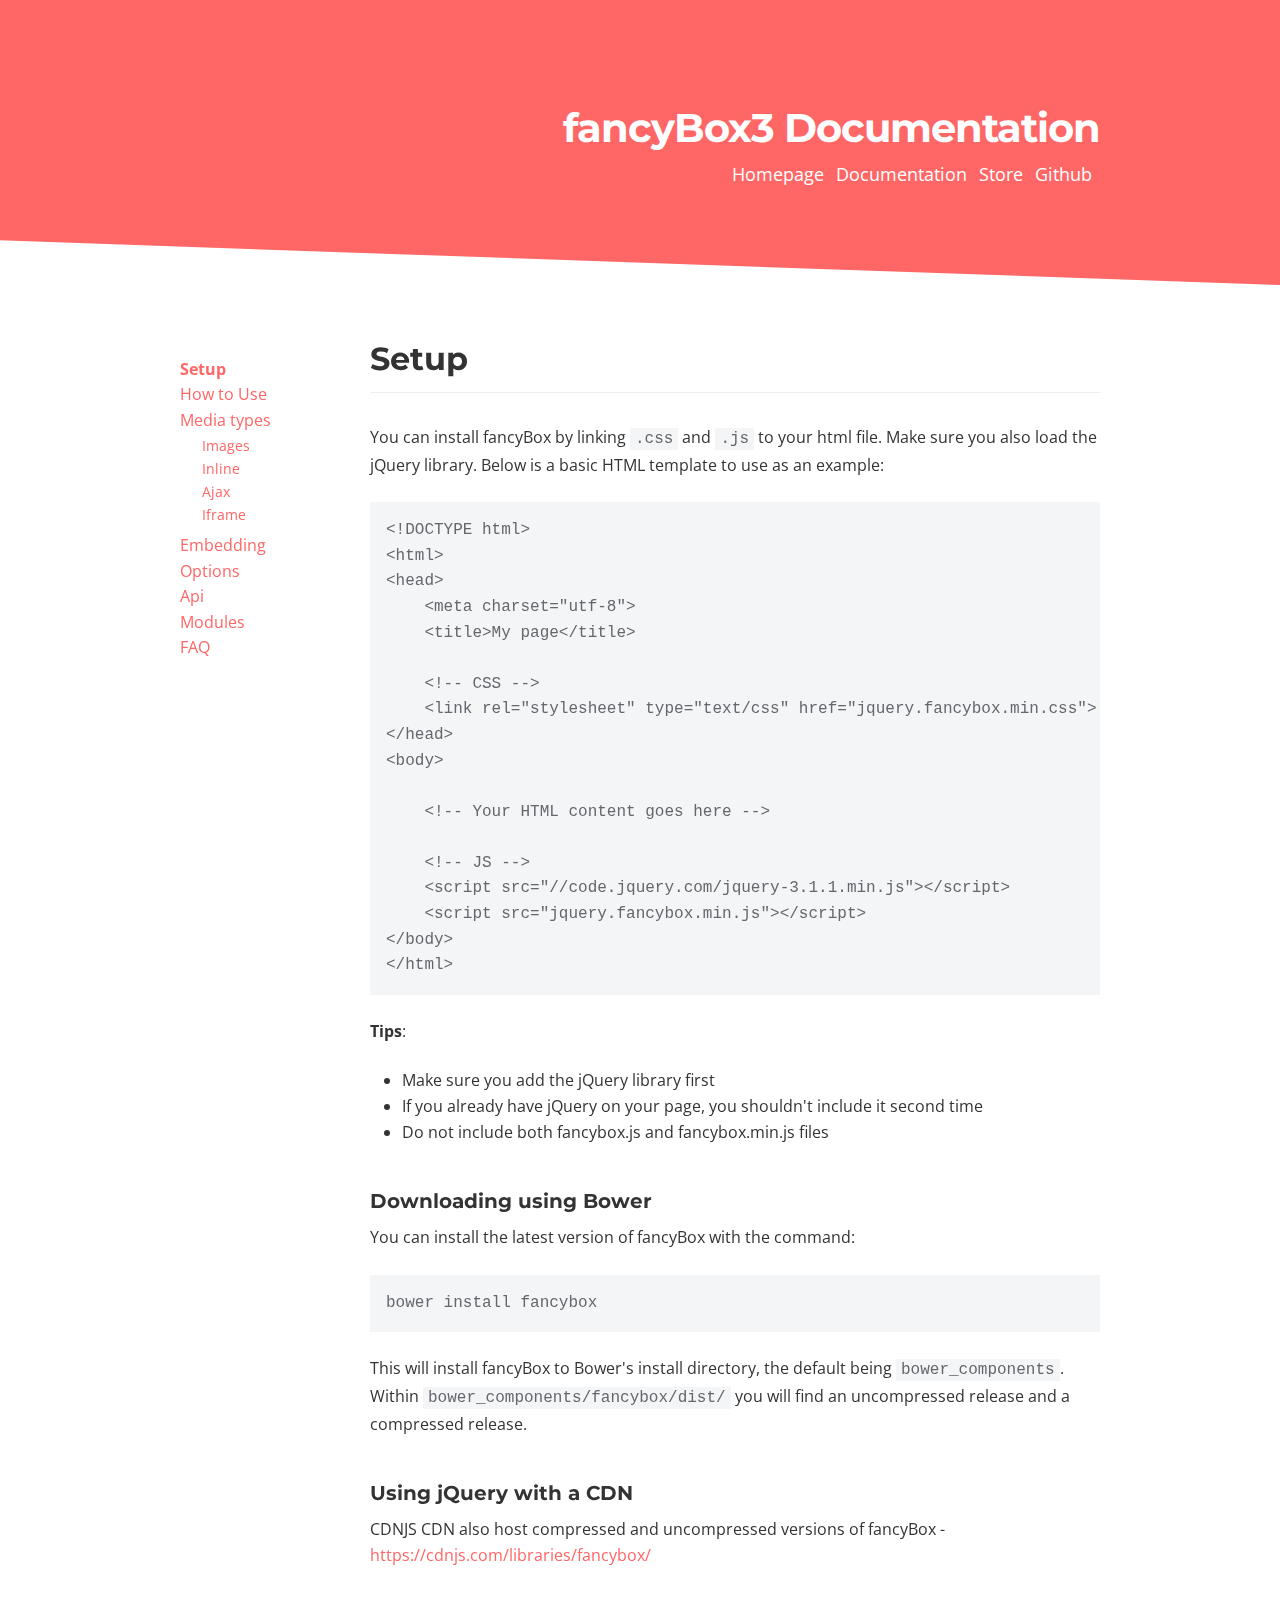
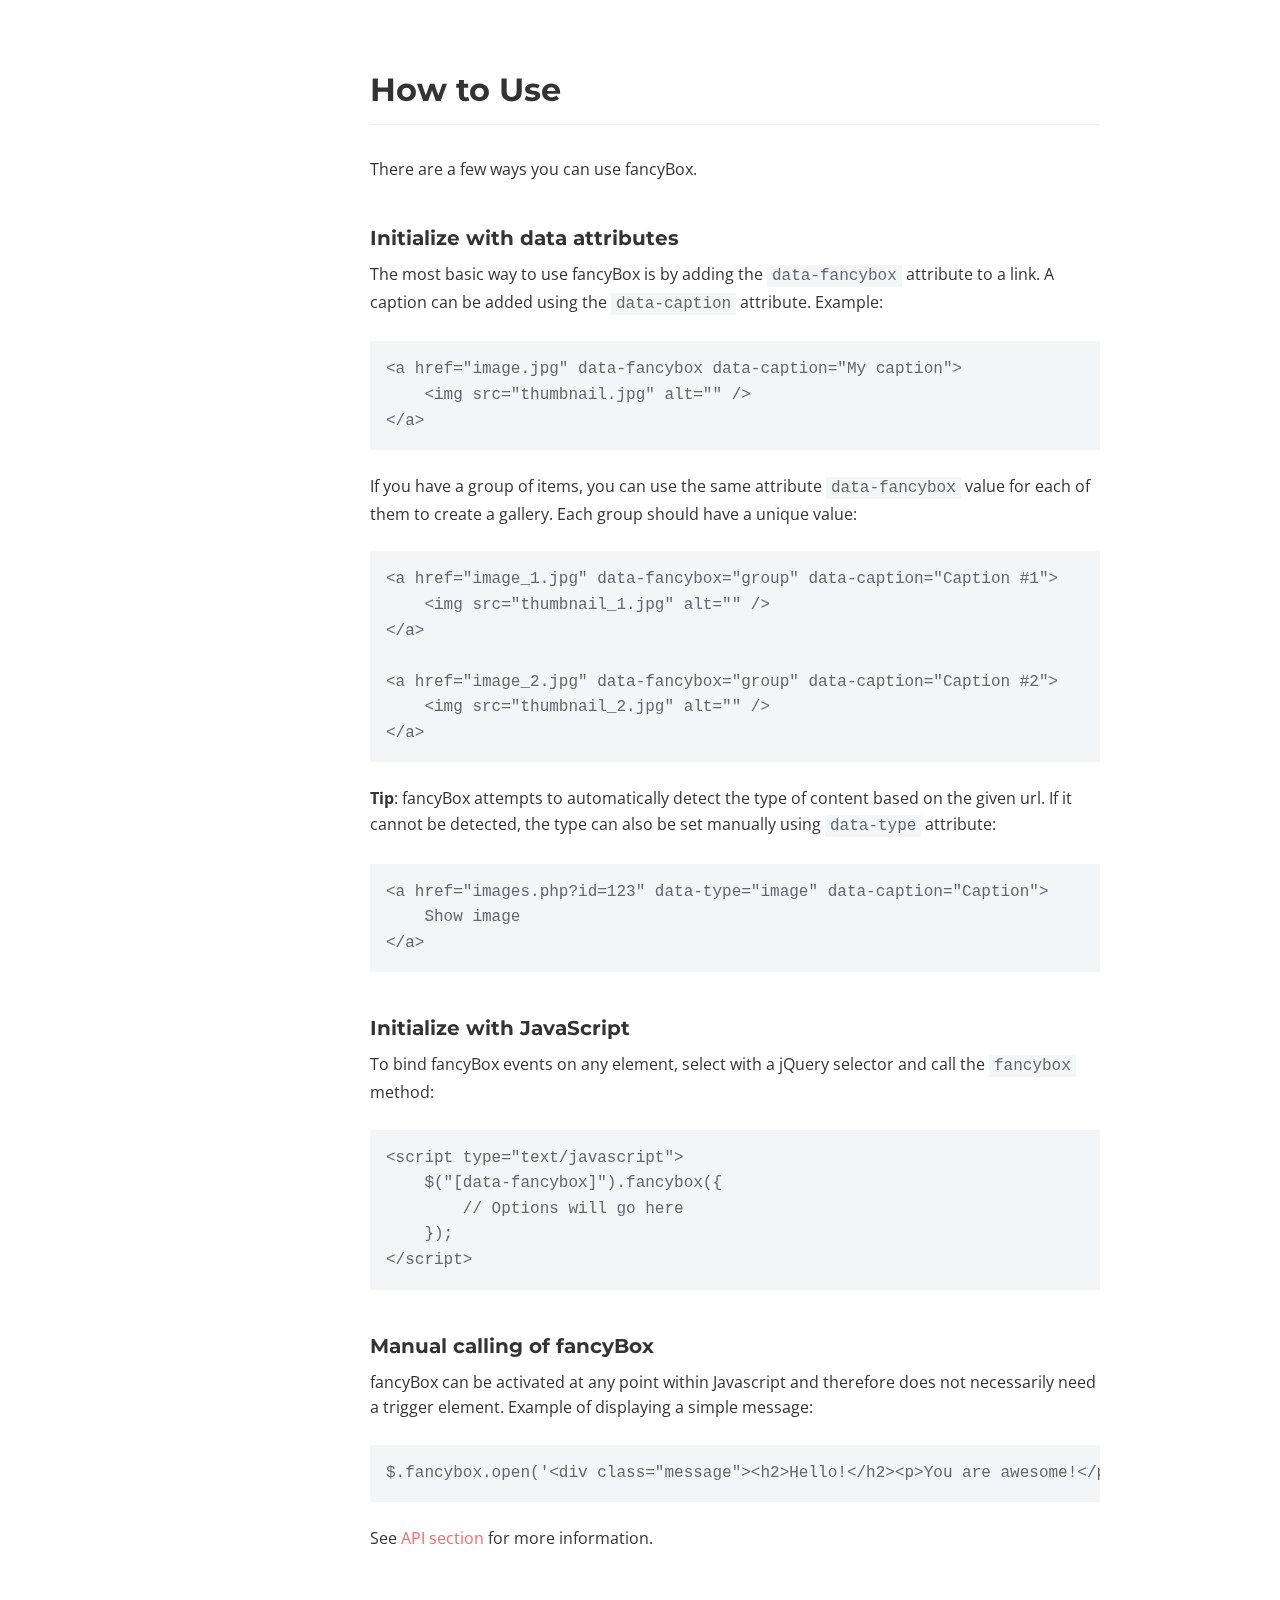
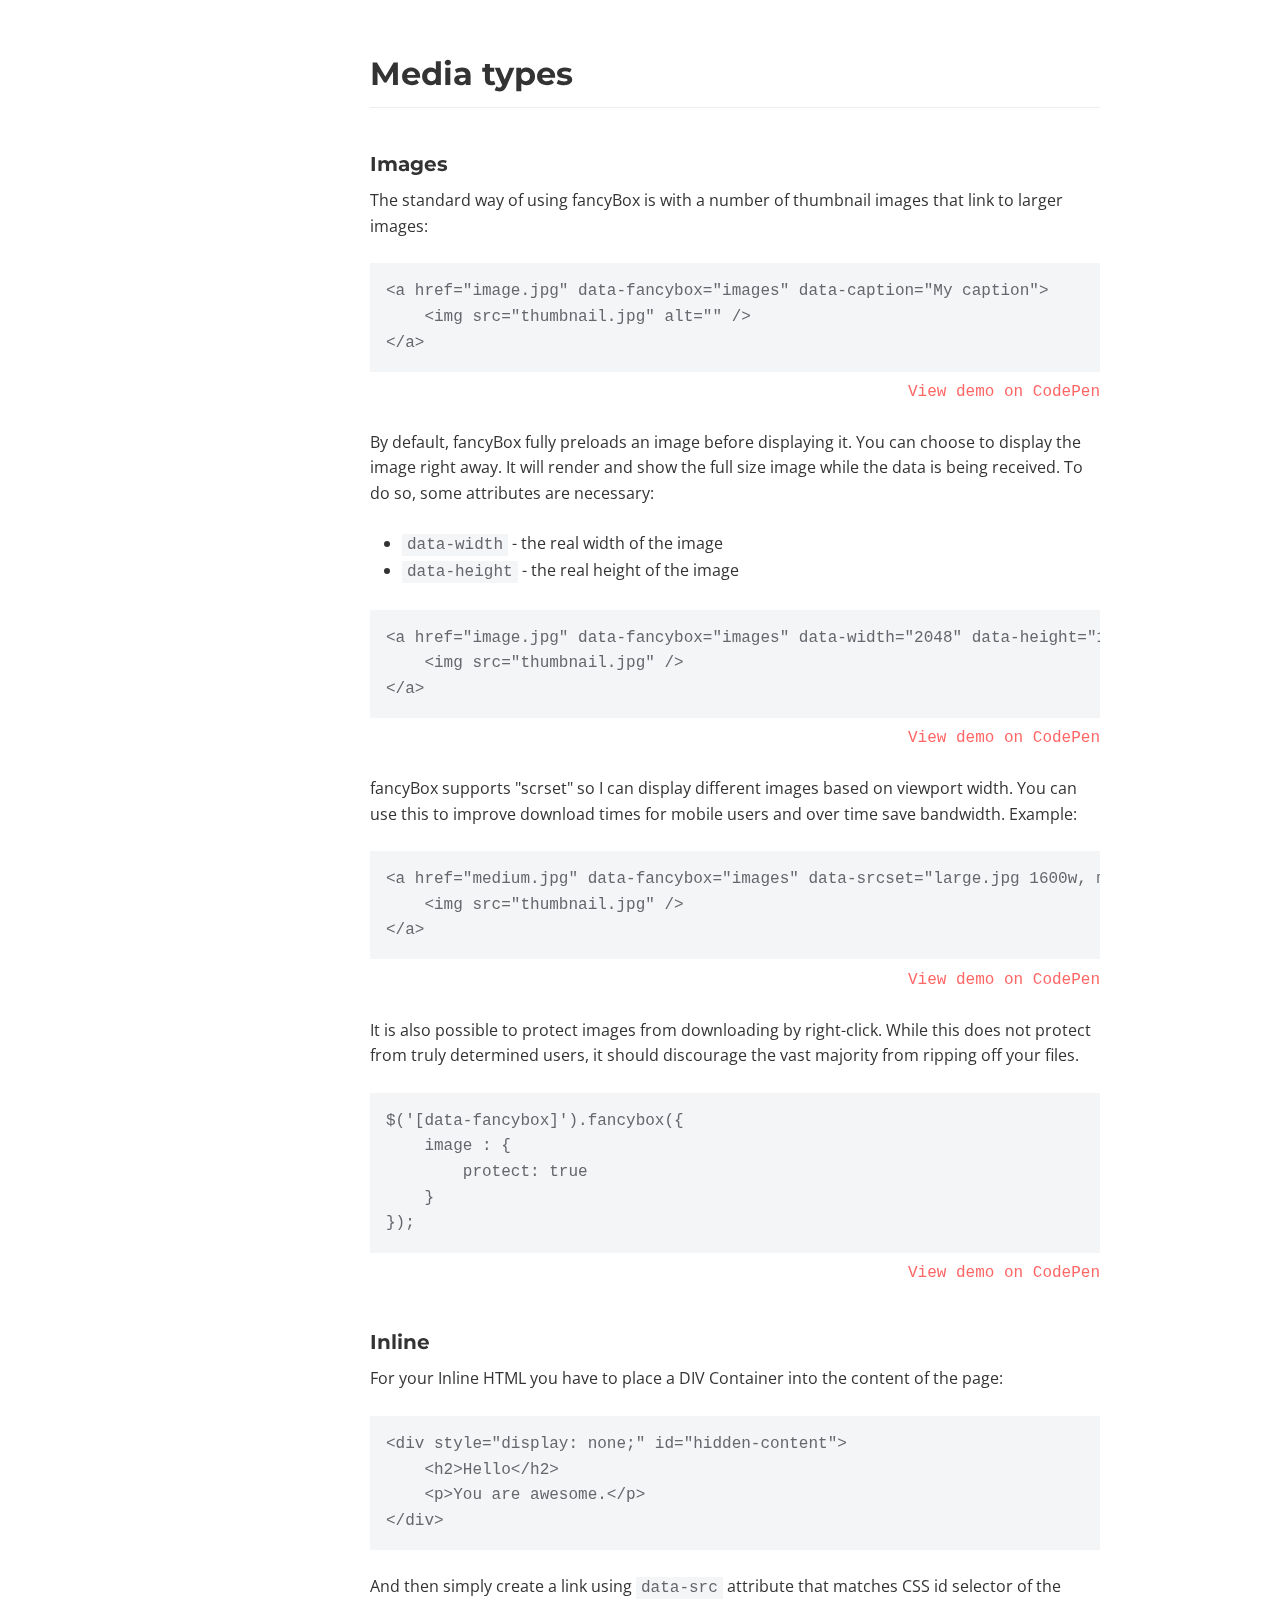
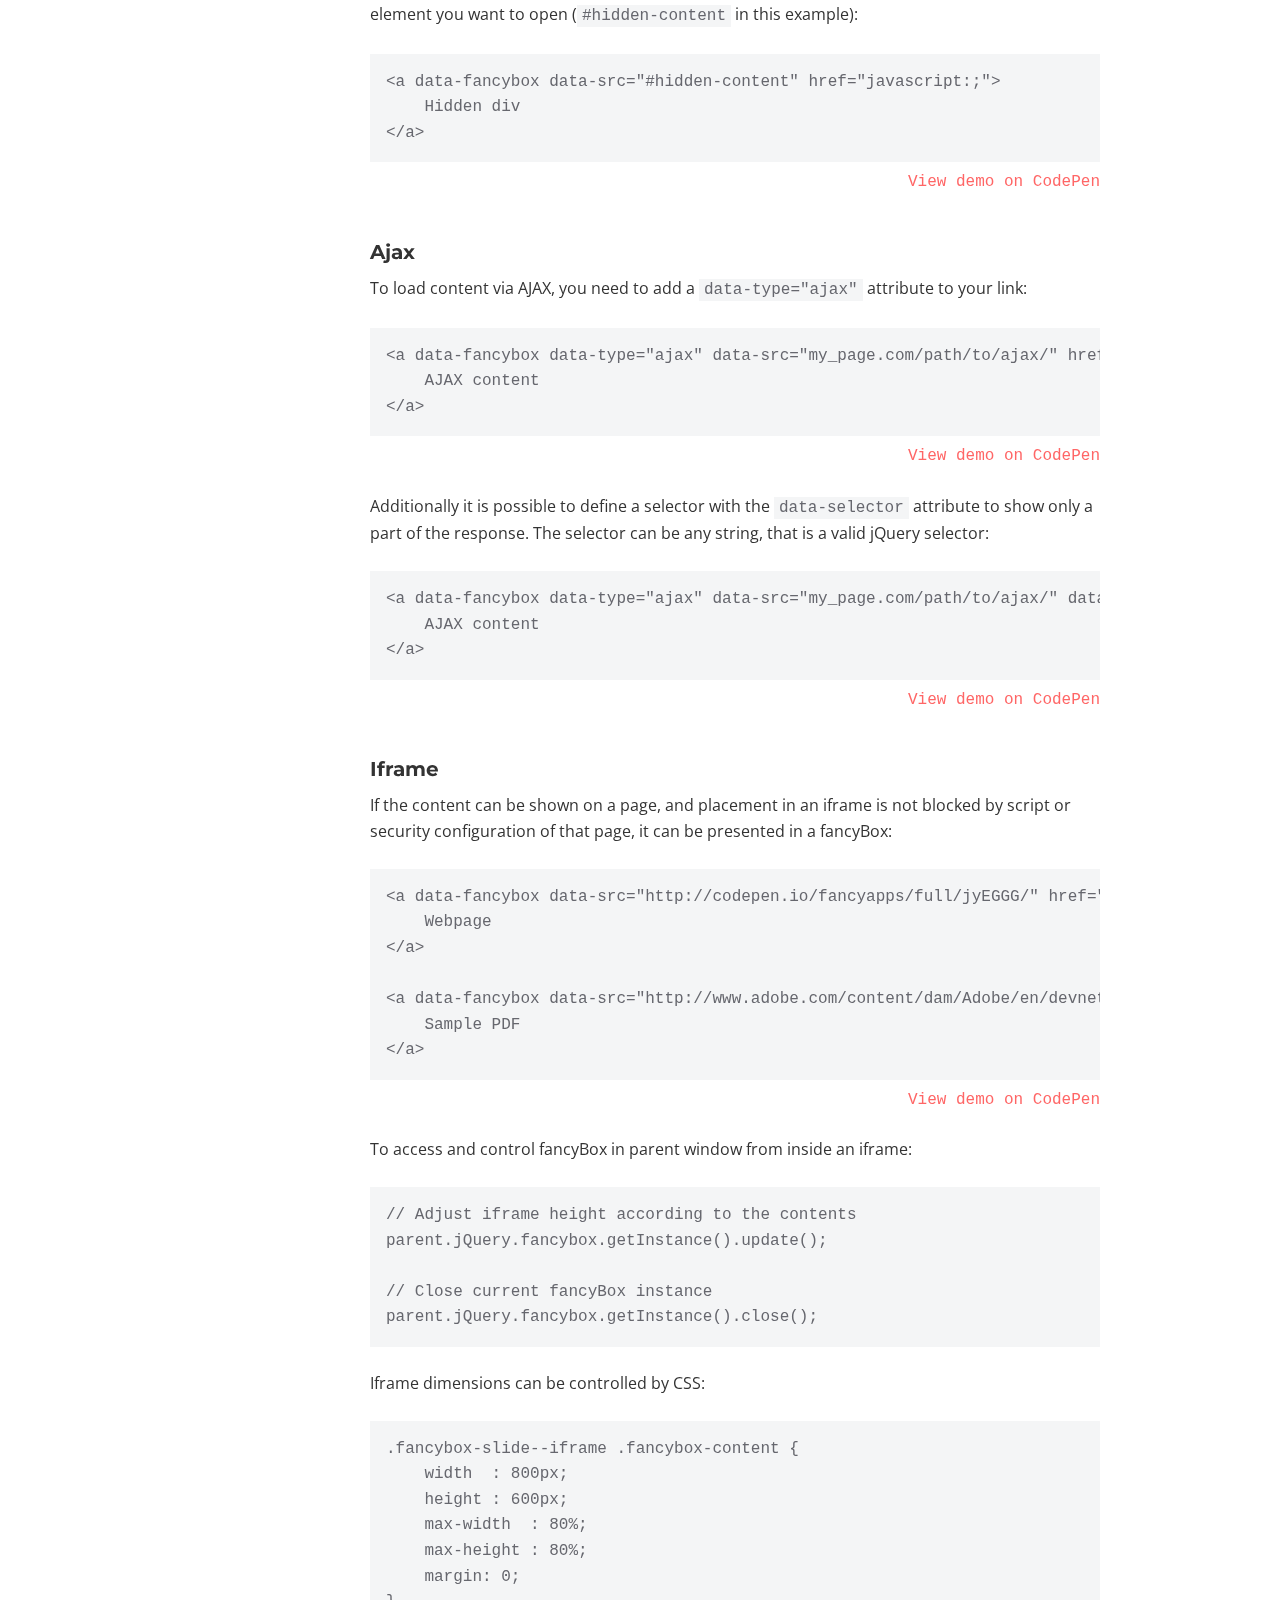
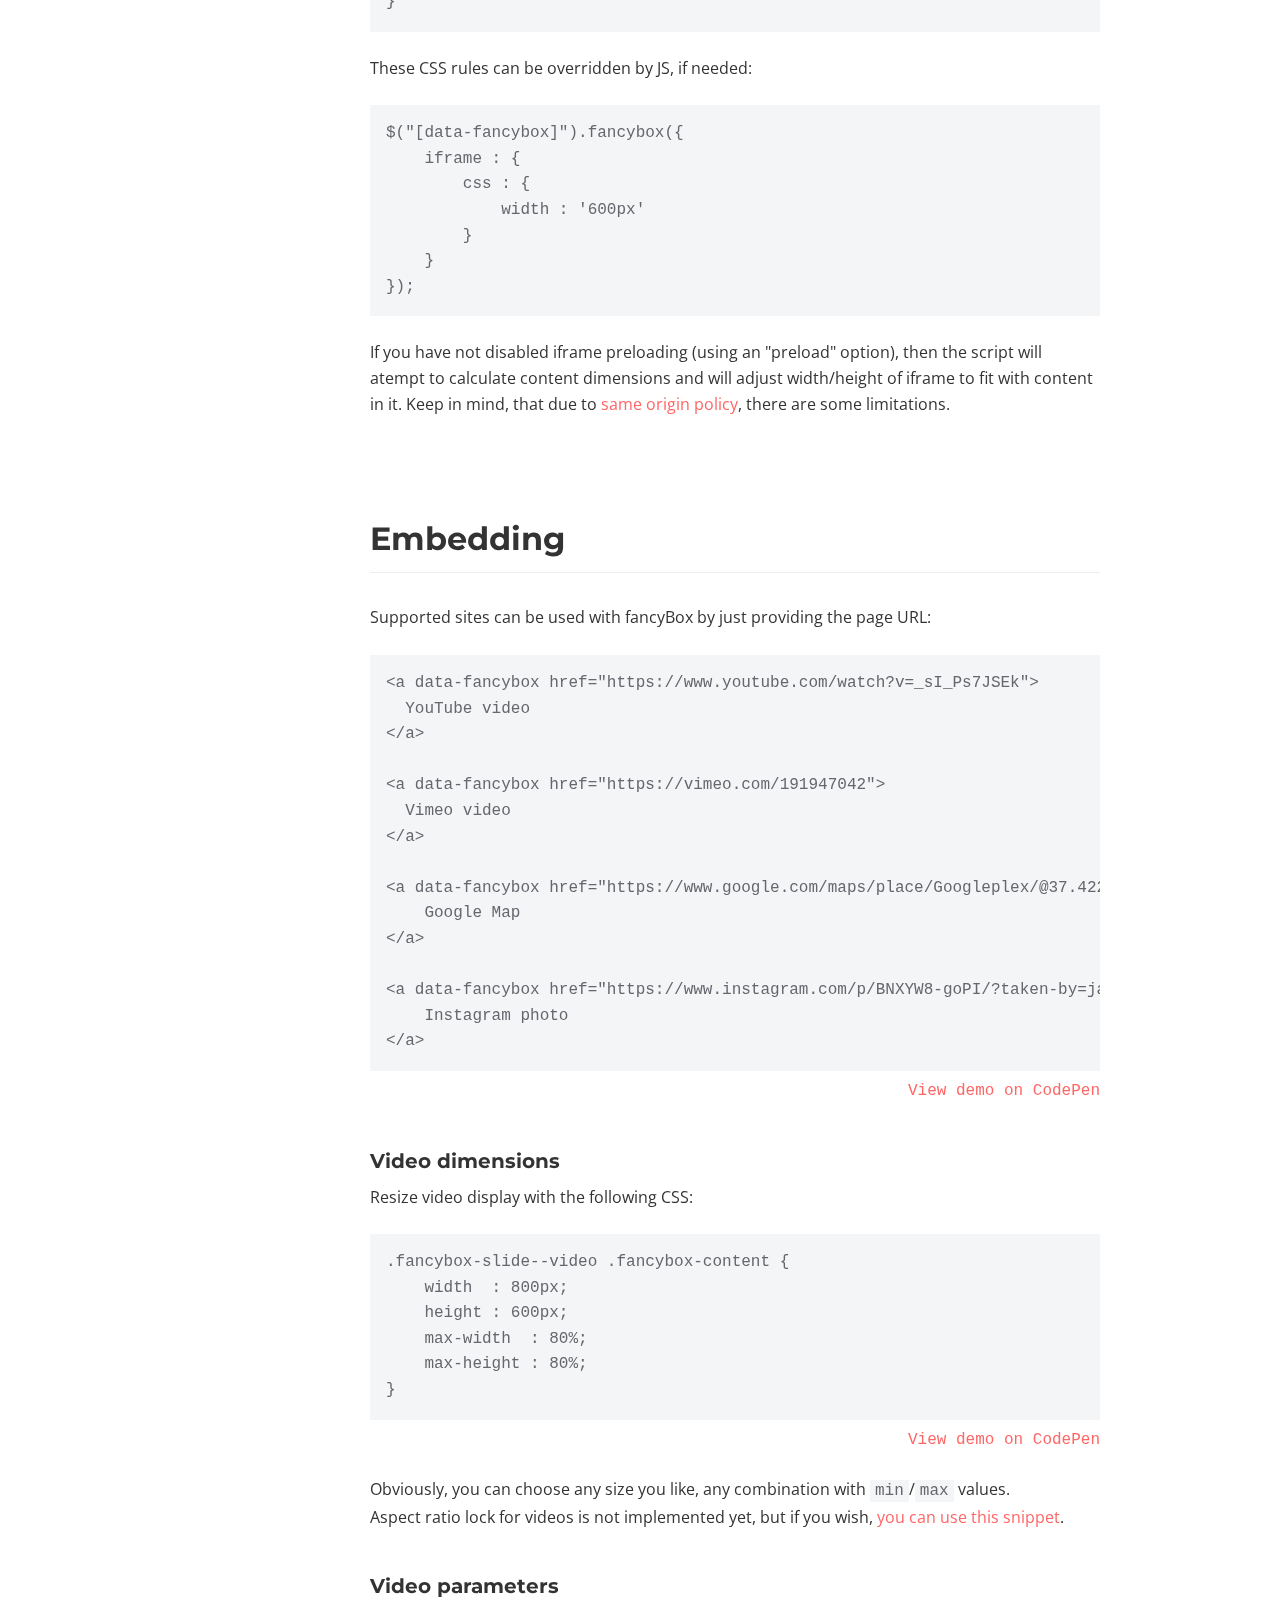
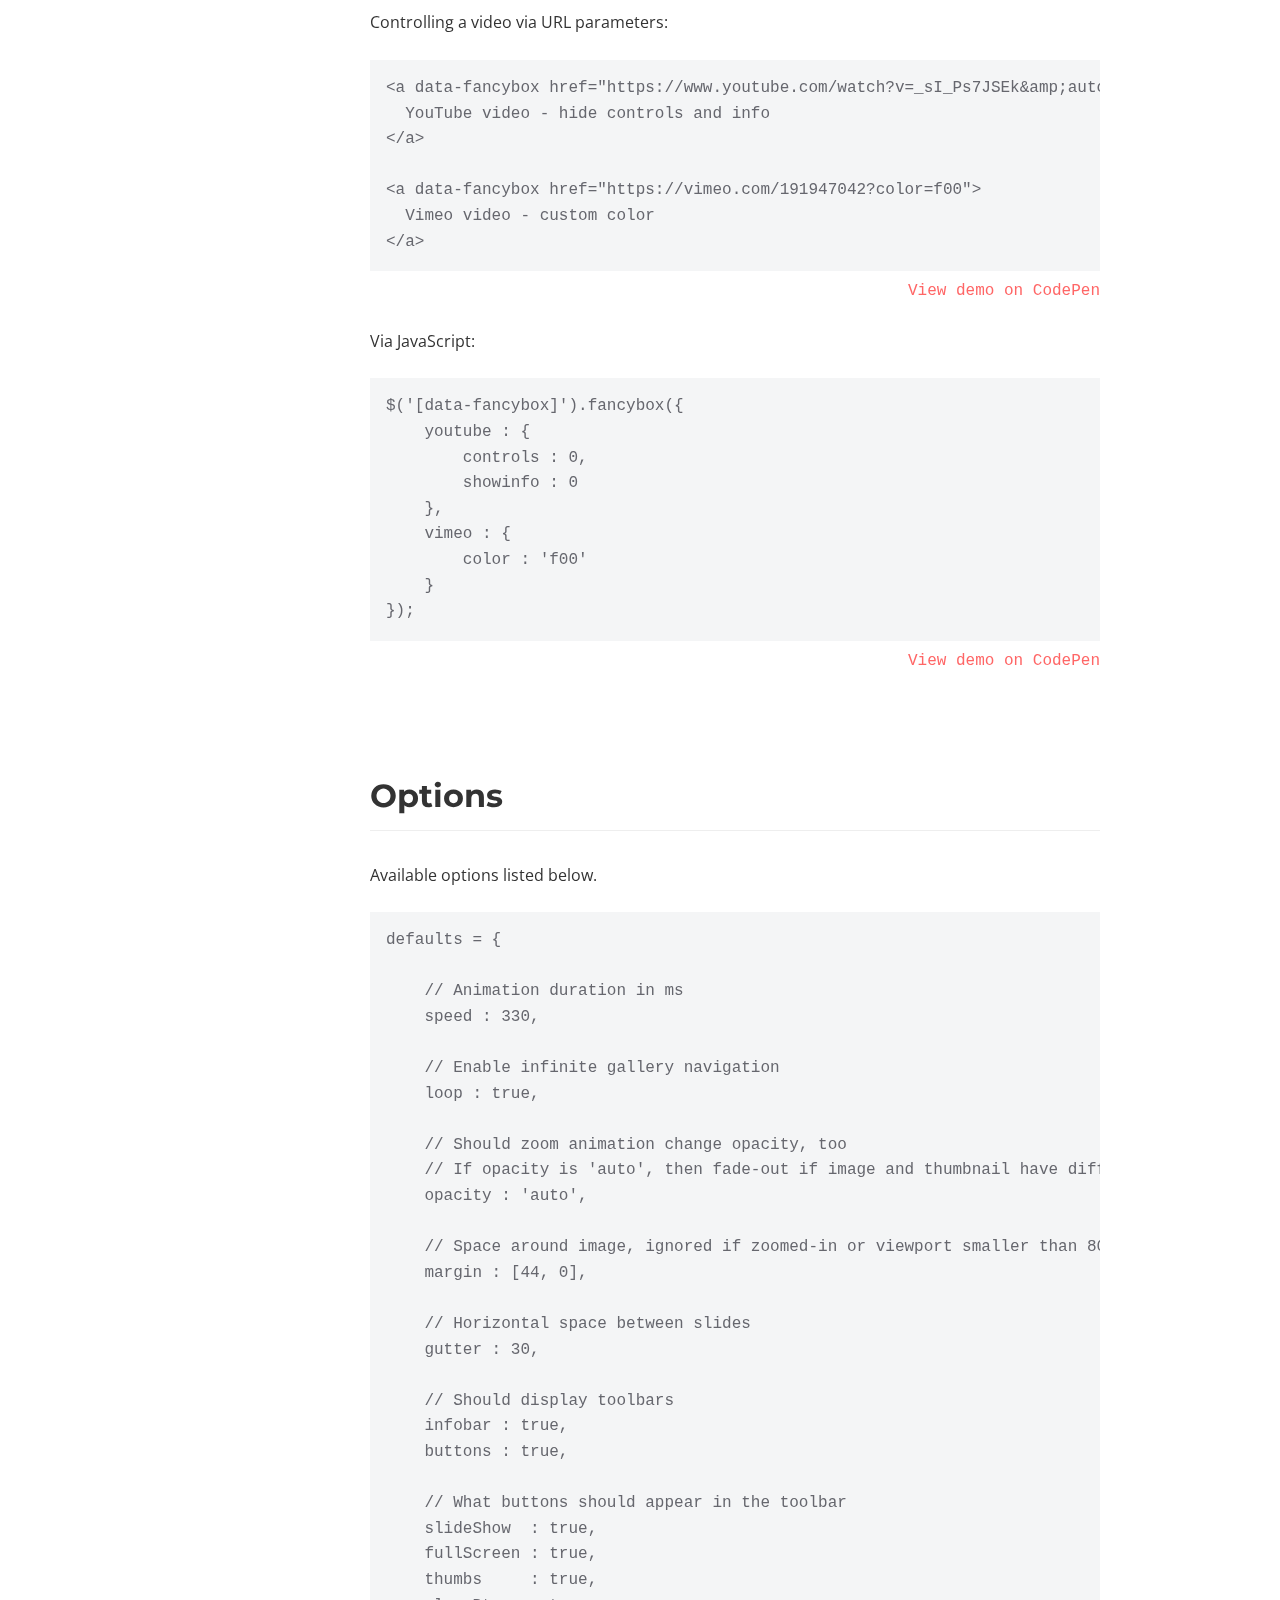
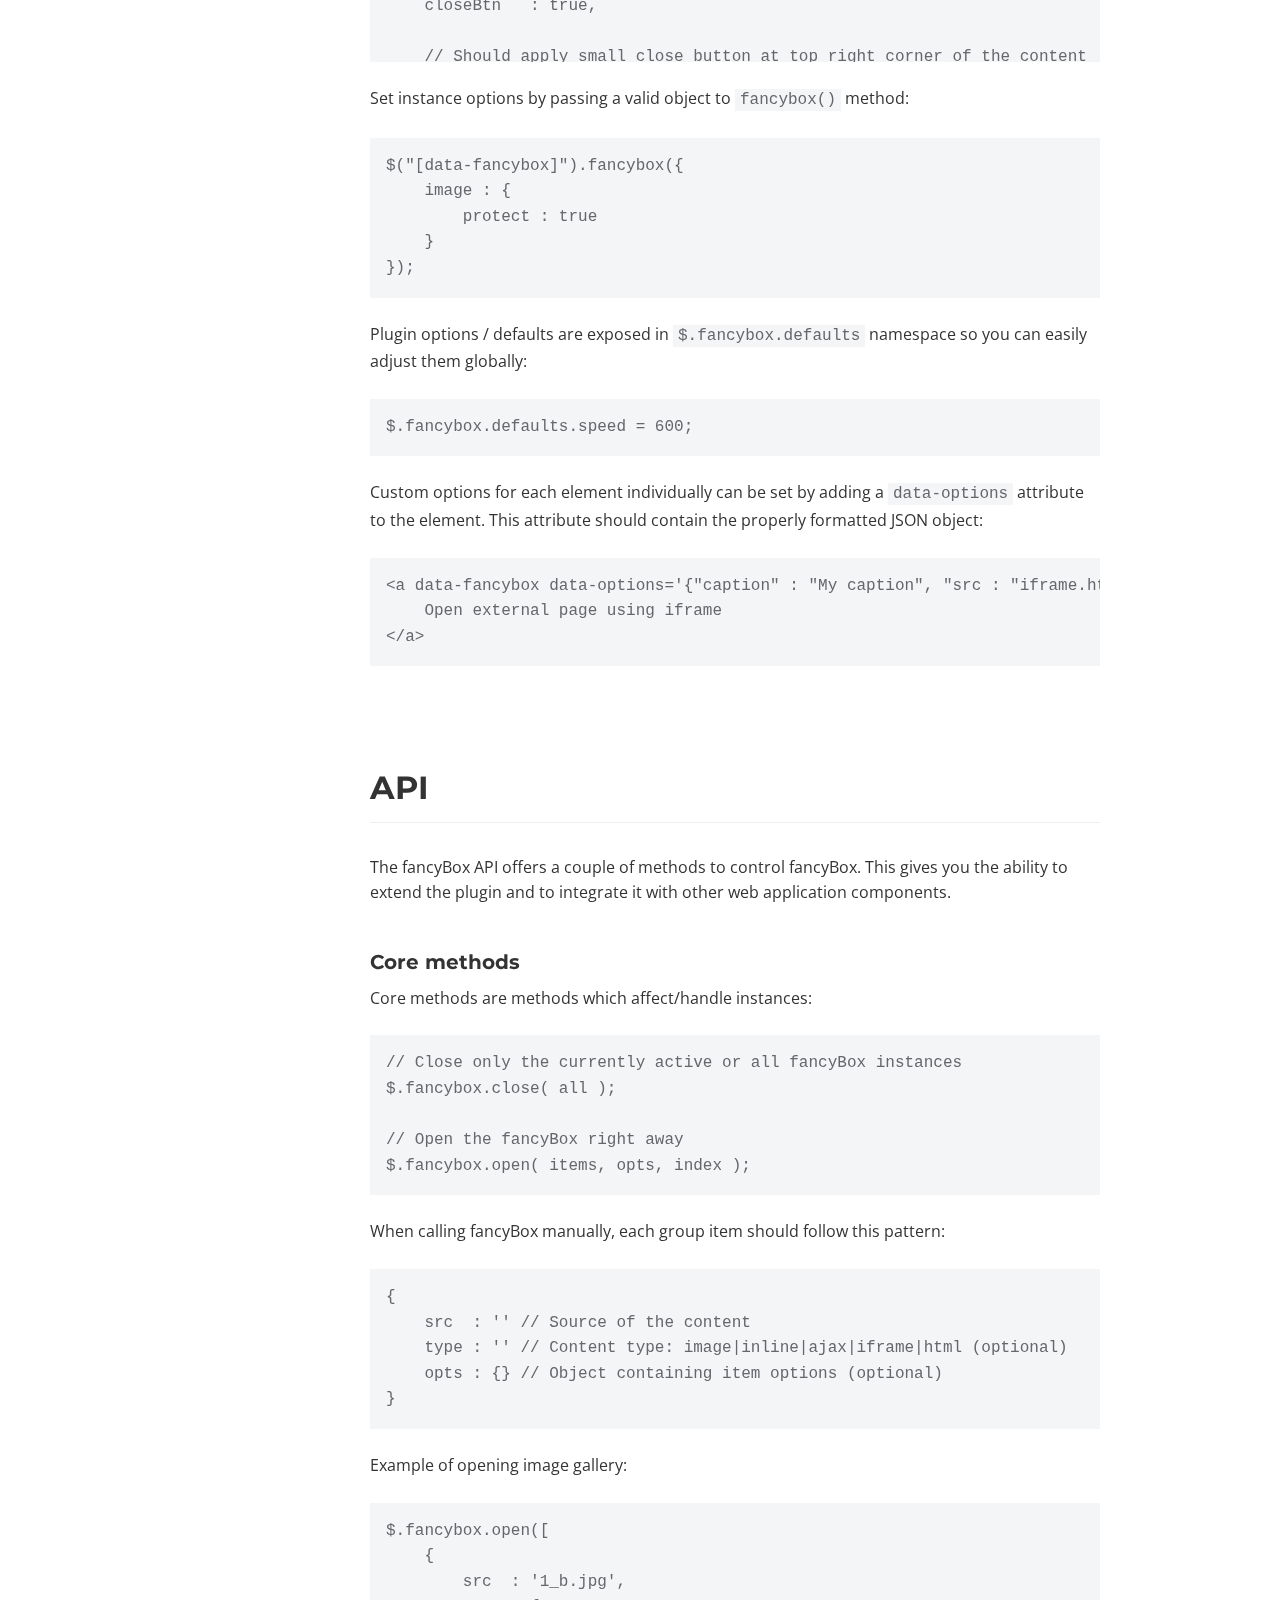
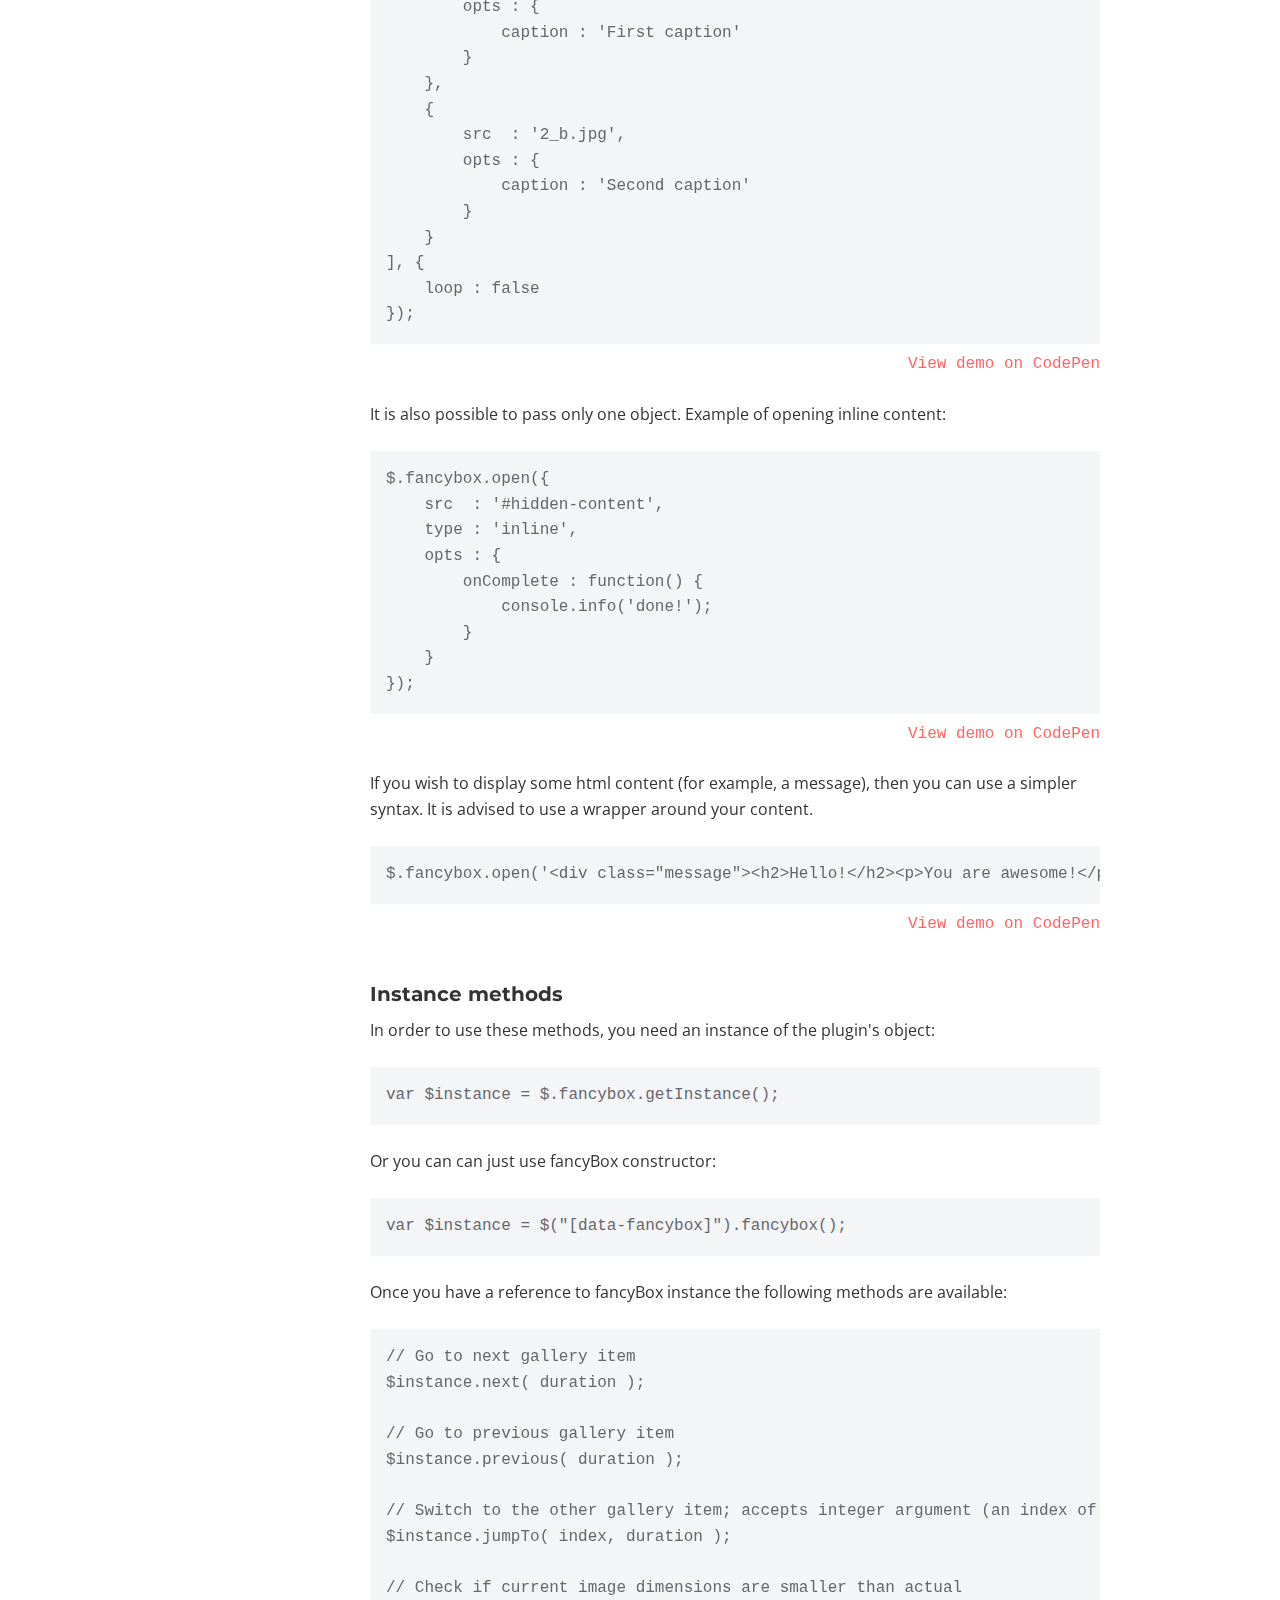
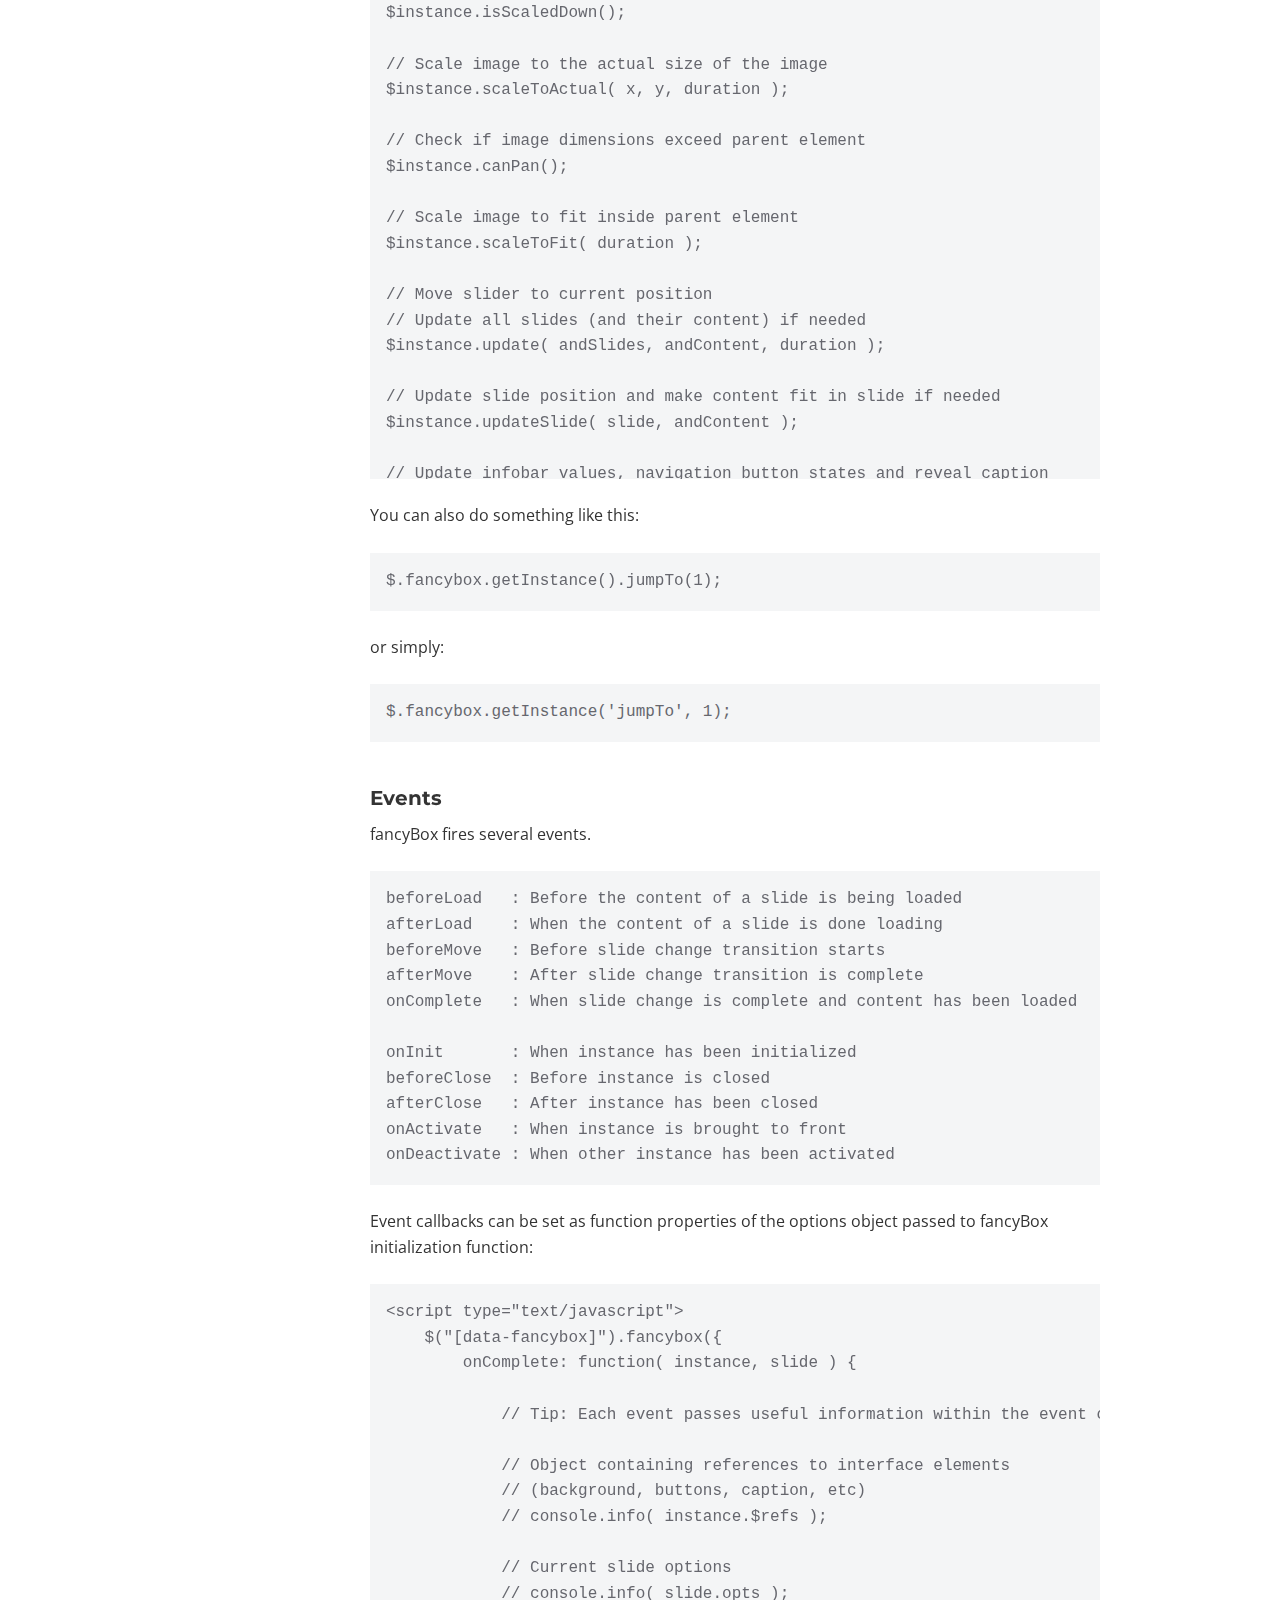
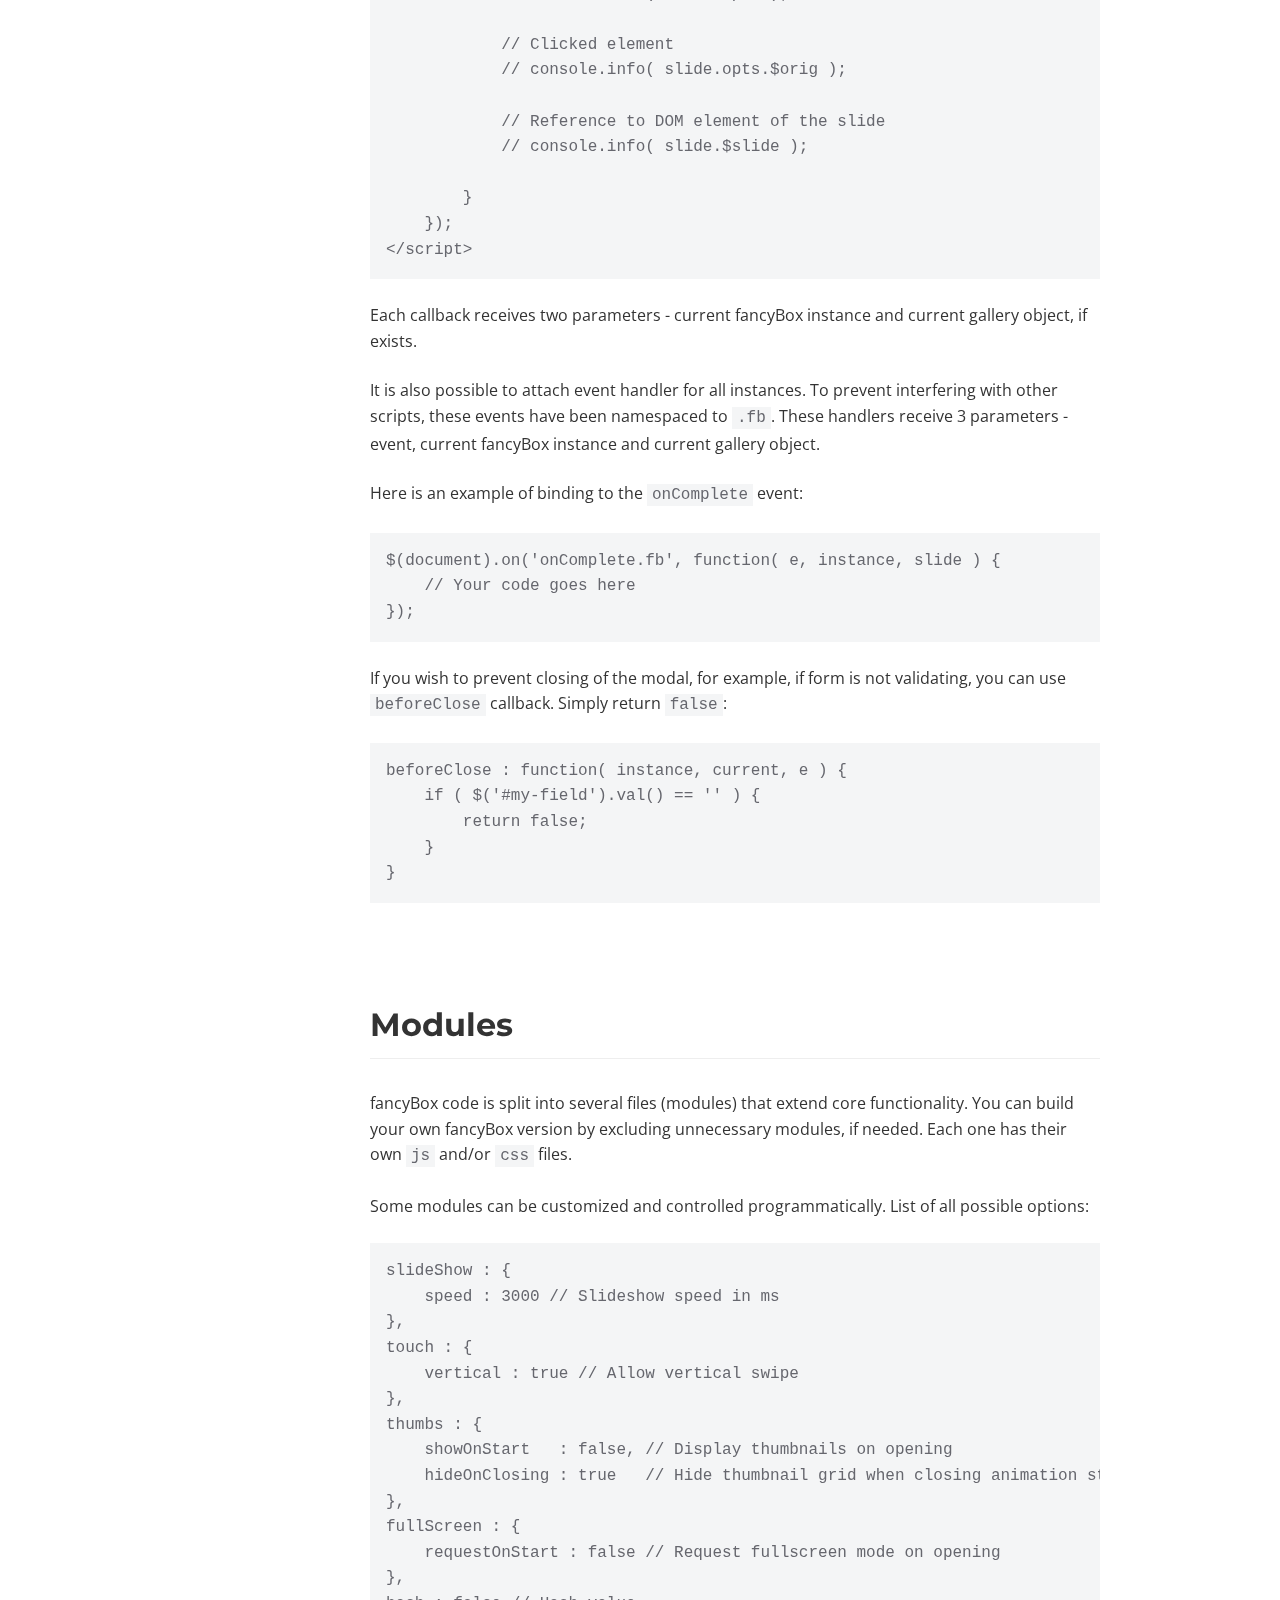
<file: vendor/fancybox/docs/index.html>
<!doctype html>
<html>
<head>
	<title>fancyBox - touch enabled, responsive and fully customizable lightbox script</title>

	<meta name="viewport" content="user-scalable=no, width=device-width, initial-scale=1.0, maximum-scale=1.0">
	<meta content="text/html;charset=utf-8" http-equiv="Content-Type">

	<link href="https://fonts.googleapis.com/css?family=Montserrat:400,700|Open+Sans:400,700" rel="stylesheet" />

	<script src="//code.jquery.com/jquery-3.1.1.min.js"></script>

	<style>
		/* Reset */

		html, body, div, span, applet, object, iframe, h1, h2, h3, h4, h5, h6, p, blockquote, pre, a, abbr, acronym, address, big, cite, code, del, dfn, em, img, ins, kbd, q, s, samp, small, strike, strong, sub, sup, tt, var, b, u, i, center, dl, dt, dd, ol, ul, li, fieldset, form, label, legend, table, caption, tbody, tfoot, thead, tr, th, td, article, aside, canvas, details, embed, figure, figcaption, footer, header, hgroup, menu, nav, output, ruby, section, summary, time, mark, audio, video {
			margin: 0;
			padding: 0;
			border: 0;
			font-size: 100%;
			font: inherit;
			vertical-align: baseline;
		}

		html {
		 	box-sizing: border-box;
		}

		*, *:before, *:after {
		 	box-sizing: inherit;
		}

		article, aside, details, figcaption, figure, footer, header, hgroup, menu, nav, section {
			display: block;
		}

		table {
			border-collapse: collapse;
			border-spacing: 0;
		}

		/* Common styling */

		body {
			-webkit-text-size-adjust: none;
			font-family: 'Open Sans', 'Helvetica Neue', Helvetica, Arial, sans-serif;
			font-size: 16px;
			line-height: 1.6;
			color: #333;
		}

		h1, h2, h3 {
			font-family: 'Montserrat', 'Helvetica Neue', Helvetica, Arial, sans-serif;
			font-weight: 700;
			color: #333;
		}

		a {
			color: #FF6666;
			text-decoration: none;
		}

		a:hover {
			text-decoration: underline;
		}

		a.active {
			font-weight: bold;
		}

		h1, h2, h3 {
		    font-family: 'Montserrat', sans-serif;
		    font-weight: 700;
		    color: #333;
		}

		h1 {
			font-size: 2.5em;
			font-weight: bold;
			letter-spacing: -1px;
		}

		h1 a:hover {
			text-decoration: none;
		}

		h2 {
			margin: 3em 0 1em 0;
			padding-bottom: 0.25em;
			font-size: 2em;
			border-bottom: 1px solid #eee;
		}

		h2:first-of-type {
			margin-top: 0;
		}

		h3 {
			margin-top: 2em;
			font-size: 1.25em;
		}

		b {
			font-weight: 700;
		}

		p {
			margin: 0.5em 0 1.5em 0;
		}

		p:last-child {
			margin-bottom: 0;
		}

		ul {
		    padding-left: 2em;
		    margin: 0.5em 0 1.5em 0;
		}

		pre, code, .demo {
			font-family: Consolas,"Liberation Mono",Courier,monospace;
		}

		pre, code {
			background: #F4F5F6;
			color: #66676E;
		}

		pre {
			padding: 1em;
			margin-bottom: 1.5em;
			overflow: auto;
			max-height: calc(100vh - 150px);
			-moz-tab-size: 4;
			tab-size: 4;
		}

		code {
			padding: 2px 5px;
		}

		pre code {
			padding: 0;
		}

		.demo {
			margin-top: -1em;
			text-align: right;
		}


		/* Layout */

		header {
			position: relative;
			padding: 6em 0 6em 0;
			margin-bottom: 3em;
			background: #FF6666;
			color: #fff;
			text-align: right;
		}

		header:before {
			content: '';
			position: absolute;
			left: 0;
			right: 0;
			top: 100%;
			height: 500px;
			background: #fff;
			-webkit-transform-origin: right;
			    -ms-transform-origin: right;
			       transform-origin: right;
			-webkit-transform: skewY(2deg);
			    -ms-transform: skewY(2deg);
			        transform: skewY(2deg);
		}

		.content {
			position: relative;
			max-width: 1020px;
			margin: 0 auto;
			padding: 0 50px;
		}

		section .content {
			padding-left: 240px;
		}

		footer .content {
			padding: 6em 50px 3em 240px;
		}

		aside {
			position: absolute;
			top: 0;
			left : 50px;
			width: 200px;
		}

		/* Header */

		header h1, header h1 a {
			color: #fff;
		}

		header ul {
			margin: 0;
			padding: 0;
			list-style: none;
		}

		header ul li {
			display: inline-block;
			margin-right: 0.5em;
		}

		header ul li a {
			font-size: 1.125em;
			color: #fff;
		}

		/* Sidebar */

		aside ul {
			position: relative;;
			top: 0;
			list-style: none;
			padding: 1.5em 0;
			margin: 0;
		}

		aside ul ul {
			padding: 0 0 0.5em 1.5em;
			font-size: 90%;
		}

		@media all and (max-width: 800px) {

			aside {
				position: relative;
				left: 0;
			}

			.content {
				padding: 0 25px;
			}

			section .content,
			footer .content {
				padding-left: 25px;
			}

		}

	</style>
</head>
<body>

	<header>
		<div class="content">
			<h1><a href="http://fancyapps.com/fancybox/3/">fancyBox3</a> Documentation</h1>

			<ul>
				<li><a href="http://fancyapps.com/fancybox/3/">Homepage</a></li>
				<li><a href="http://fancyapps.com/fancybox/3/docs/">Documentation</a></li>
				<li><a href="http://fancyapps.com/store/">Store</a></li>
				<li><a href="https://github.com/fancyapps/fancybox">Github</a></li>
			</ul>
		</div>
	</header>

	<section>
		<div class="content">

			<aside>
				<ul class="sticky">
					<li><a href="#setup">Setup</a></li>
					<li><a href="#usage">How to Use</a></li>
					<li>
						<a href="#media_types">Media types</a>

						<ul>
							<li><a href="#images">Images</a></li>
							<li><a href="#inline">Inline</a></li>
							<li><a href="#ajax">Ajax</a></li>
							<li><a href="#iframe">Iframe</a></li>
						</ul>
					</li>
					<li><a href="#embedding">Embedding</a></li>
					<li><a href="#options">Options</a></li>
					<li><a href="#api">Api</a></li>
					<li><a href="#modules">Modules</a></li>
					<li><a href="#faq">FAQ</a></li>
				</ul>
			</aside>

<!--

	Setup
	=====

-->
			<h2 id="setup">Setup</h2>

			<p>
				You can install fancyBox by linking <code>.css</code> and <code>.js</code> to your html file.

				Make sure you also load the jQuery library.
				Below is a basic HTML template to use as an example:
			</p>

			<pre>&lt;!DOCTYPE html&gt;
&lt;html&gt;
&lt;head&gt;
	&lt;meta charset=&quot;utf-8&quot;&gt;
	&lt;title&gt;My page&lt;/title&gt;

	&lt;!-- CSS --&gt;
	&lt;link rel=&quot;stylesheet&quot; type=&quot;text/css&quot; href=&quot;jquery.fancybox.min.css&quot;&gt;
&lt;/head&gt;
&lt;body&gt;

	&lt;!-- Your HTML content goes here --&gt;

	&lt;!-- JS --&gt;
	&lt;script src=&quot;//code.jquery.com/jquery-3.1.1.min.js&quot;&gt;&lt;/script&gt;
	&lt;script src=&quot;jquery.fancybox.min.js&quot;&gt;&lt;/script&gt;
&lt;/body&gt;
&lt;/html&gt;
</pre>

			<p><b>Tips</b>:</p>

			<ul>
				<li>Make sure you add the jQuery library first</li>
				<li>If you already have jQuery on your page, you shouldn't include it second time</li>
				<li>Do not include both fancybox.js and fancybox.min.js files</li>
			</ul>

			<h3>Downloading using Bower</h3>

			<p>
				You can install the latest version of fancyBox with the command:
			</p>


			<pre><code>bower install fancybox</code></pre>

			<p>
				This will install fancyBox to Bower's install directory, the default being <code>bower_components</code>. <br />
				Within <code>bower_components/fancybox/dist/</code> you will find an uncompressed release and a compressed release.
			</p>

			<h3>Using jQuery with a CDN</h3>
			
			<p>
				CDNJS CDN also host compressed and uncompressed versions of fancyBox - <br />
				<a href="https://cdnjs.com/libraries/fancybox/" target="_blank">https://cdnjs.com/libraries/fancybox/</a>

			</p>
<!--

	How To Use
	==========

-->
			<h2 id="usage">How to Use</h2>

			<p>
				There are a few ways you can use fancyBox.
			</p>


			<h3>Initialize with data attributes</h3>

			<p>
				The most basic way to use fancyBox is by adding the <code>data-fancybox</code> attribute to a link.
				A caption can be added using the <code>data-caption</code> attribute. Example:
			</p>

			<pre>&lt;a href="image.jpg" data-fancybox data-caption="My caption"&gt;
	&lt;img src="thumbnail.jpg" alt="" /&gt;
&lt;/a&gt;</pre>

			<p>
				If you have a group of items, you can use the same attribute <code>data-fancybox</code> value for each of them to create a gallery.
				Each group should have a unique value:
			</p>

			<pre>&lt;a href="image_1.jpg" data-fancybox="group" data-caption="Caption #1"&gt;
	&lt;img src="thumbnail_1.jpg" alt="" /&gt;
&lt;/a&gt;

&lt;a href="image_2.jpg" data-fancybox="group" data-caption="Caption #2"&gt;
	&lt;img src="thumbnail_2.jpg" alt="" /&gt;
&lt;/a&gt;
</pre>

			<p>
				<b>Tip</b>:

				fancyBox attempts to automatically detect the type of content based on the given url.

				If it cannot be detected, the type can also be set manually using <code>data-type</code> attribute:

				<pre>&lt;a href="images.php?id=123" data-type="image" data-caption="Caption"&gt;
	Show image
&lt;/a&gt;</pre>
			</p>



			<h3>Initialize with JavaScript</h3>

			<p>
				To bind fancyBox events on any element, select with a jQuery selector and call the <code>fancybox</code> method:
			</p>

			<pre><code>&lt;script type=&quot;text/javascript&quot;&gt;
	$(&quot;[data-fancybox]&quot;).fancybox({
		// Options will go here
	});
&lt;/script&gt;</code></pre>


			<h3>Manual calling of fancyBox</h3>

			<p>
				fancyBox can be activated at any point within Javascript and therefore does not necessarily need a trigger element.

				Example of displaying a simple message:
			</p>

			<pre><code>$.fancybox.open('&lt;div class=&quot;message&quot;&gt;&lt;h2&gt;Hello!&lt;/h2&gt;&lt;p&gt;You are awesome!&lt;/p&gt;&lt;/div&gt;');</code></pre>

			<p>
				See <a href="#api">API section</a> for more information.
			</p>

<!--

	Examples
	=========

-->
			<h2 id="media_types">Media types</h2>


			<h3 id="images">Images</h3>

			<p>
				The standard way of using fancyBox is with a number of thumbnail images that link to larger images:
			</p>

			<pre><code>&lt;a href="image.jpg" data-fancybox="images" data-caption="My caption"&gt;
	&lt;img src="thumbnail.jpg" alt="" /&gt;
&lt;/a&gt;</code></pre>

			<p class="demo">
				<a href="http://codepen.io/fancyapps/pen/jyEGGG/?editors=1000" target="_blank">View demo on CodePen</a>
			</p>

			<p>
				By default, fancyBox fully preloads an image before displaying it.
				You can choose to display the image right away.
				It will render and show the full size image while the data is being received.
				To do so, some attributes are necessary:
			</p>

			<ul>
				<li><code>data-width</code>  - the real width of the image</li>
				<li><code>data-height</code> - the real height of the image</li>
			</ul>

			<pre><code>&lt;a href=&quot;image.jpg&quot; data-fancybox=&quot;images&quot; data-width=&quot;2048&quot; data-height=&quot;1365&quot;&gt;
    &lt;img src=&quot;thumbnail.jpg&quot; /&gt;
&lt;/a&gt;</code></pre>
			<p class="demo">
				<a href="http://codepen.io/fancyapps/pen/wgBrXd?editors=1000" target="_blank">View demo on CodePen</a>
			</p>

			<p>
				fancyBox supports "scrset" so I can display different images based on viewport width. You can use this to improve download times for mobile users and over time save bandwidth.
				Example:
			</p>

			<pre><code>&lt;a href=&quot;medium.jpg&quot; data-fancybox=&quot;images&quot; data-srcset=&quot;large.jpg 1600w, medium.jpg 1200w, small.jpg 640w&quot;&gt;
	&lt;img src=&quot;thumbnail.jpg&quot; /&gt;
&lt;/a&gt;</code></pre>
			<p class="demo">
				<a href="https://codepen.io/fancyapps/pen/bqbpbO?editors=1000" target="_blank">View demo on CodePen</a>
			</p>

			<p>
				It is also possible to protect images from downloading by right-click.
				While this does not protect from truly determined users, it should discourage the vast majority from ripping off your files.
			</p>

			<pre><code>$('[data-fancybox]').fancybox({
	image : {
		protect: true
	}
});</code></pre>
			<p class="demo">
				<a href="http://codepen.io/fancyapps/pen/RKKqLx?editors=1010" target="_blank">View demo on CodePen</a>
			</p>


			<h3 id="inline">Inline</h3>

			<p>
				For your Inline HTML you have to place a DIV Container into the content of the page:
			</p>

			<pre><code>&lt;div style=&quot;display: none;&quot; id=&quot;hidden-content&quot;&gt;
	&lt;h2&gt;Hello&lt;/h2&gt;
	&lt;p&gt;You are awesome.&lt;/p&gt;
&lt;/div&gt;</code></pre>

			<p>
				And then simply create a link using <code>data-src</code> attribute that matches CSS id selector of the element you want to open (<code>#hidden-content</code> in this example):
			</p>

			<pre><code>&lt;a data-fancybox data-src=&quot;#hidden-content&quot; href=&quot;javascript:;&quot;&gt;
	Hidden div
&lt;/a&gt;</code></pre>
			<p class="demo">
				<a href="http://codepen.io/fancyapps/pen/MJYOOd?editors=1000" target="_blank">View demo on CodePen</a>
			</p>

			<h3 id="ajax">Ajax</h3>

			<p>
				To load content via AJAX, you need to add a <code>data-type="ajax"</code> attribute to your link:
			</p>

			<pre><code>&lt;a data-fancybox data-type=&quot;ajax&quot; data-src=&quot;my_page.com/path/to/ajax/&quot; href=&quot;javascript:;&quot;&gt;
	AJAX content
&lt;/a&gt;</code></pre>
			<p class="demo">
				<a href="http://codepen.io/fancyapps/pen/JEoOvK?editors=1100" target="_blank">View demo on CodePen</a>
			</p>

			<p>
				Additionally it is possible to define a selector with the <code>data-selector</code> attribute to show only a part of the response. The selector can be any string, that is a valid jQuery selector:
			</p>

			<pre><code>&lt;a data-fancybox data-type=&quot;ajax&quot; data-src=&quot;my_page.com/path/to/ajax/&quot; data-selector=&quot;#two&quot; href=&quot;javascript:;&quot;&gt;
	AJAX content
&lt;/a&gt;
</code></pre>
			<p class="demo">
				<a href="http://codepen.io/fancyapps/pen/MJwWKz?editors=1100" target="_blank">View demo on CodePen</a>
			</p>

			<h3 id="iframe">Iframe</h3>

			<p>
				If the content can be shown on a page, and placement in an iframe is not blocked by script or security configuration of that page,
				it can be presented in a fancyBox:
			</p>

			<pre><code>&lt;a data-fancybox data-src=&quot;http://codepen.io/fancyapps/full/jyEGGG/&quot; href=&quot;javascript:;&quot;&gt;
	Webpage
&lt;/a&gt;

&lt;a data-fancybox data-src=&quot;http://www.adobe.com/content/dam/Adobe/en/devnet/acrobat/pdfs/pdf_open_parameters.pdf&quot; href=&quot;javascript:;&quot;&gt;
	Sample PDF
&lt;/a&gt;
</code></pre>
			<p class="demo">
				<a href="http://codepen.io/fancyapps/pen/BpymvO?editors=1000" target="_blank">View demo on CodePen</a>
			</p>


			<p>
				To access and control fancyBox in parent window from inside an iframe:
			</p>

			<pre><code>// Adjust iframe height according to the contents
parent.jQuery.fancybox.getInstance().update();

// Close current fancyBox instance
parent.jQuery.fancybox.getInstance().close();</code></pre>


			<p>
				Iframe dimensions can be controlled by CSS:
			</p>

			<pre><code>.fancybox-slide--iframe .fancybox-content {
	width  : 800px;
	height : 600px;
	max-width  : 80%;
	max-height : 80%;
	margin: 0;
}</code></pre>


			<p>
				These CSS rules can be overridden by JS, if needed:
			</p>

			<pre><code>$(&quot;[data-fancybox]&quot;).fancybox({
	iframe : {
		css : {
			width : '600px'
		}
	}
});</code></pre>


			<p>
				If you have not disabled iframe preloading (using an "preload" option), then the script will atempt to
				calculate content dimensions and will adjust width/height of iframe to fit with content in it.
				Keep in mind, that due to <a href="https://en.wikipedia.org/wiki/Same-origin_policy" target="_blank">same origin policy</a>,
				there are some limitations.
			</p>

<!--

	Embedding
	=======

-->
			<h2 id="embedding">Embedding</h2>

			<p>
				Supported sites can be used with fancyBox by just providing the page URL:
			</p>

			<pre><code>&lt;a data-fancybox href="https://www.youtube.com/watch?v=_sI_Ps7JSEk"&gt;
  YouTube video
&lt;/a&gt;

&lt;a data-fancybox href="https://vimeo.com/191947042"&gt;
  Vimeo video
&lt;/a&gt;

&lt;a data-fancybox href=&quot;https://www.google.com/maps/place/Googleplex/@37.4220041,-122.0833494,17z/data=!4m5!3m4!1s0x0:0x6c296c66619367e0!8m2!3d37.4219998!4d-122.0840572&quot;&gt;
	Google Map
&lt;/a&gt;

&lt;a data-fancybox href=&quot;https://www.instagram.com/p/BNXYW8-goPI/?taken-by=jamesrelfdyer&quot; data-caption=&quot;&lt;span title=&amp;quot;Edited&amp;quot;&gt;balloon rides at dawn ✨🎈&lt;br&gt;was such a magical experience floating over napa valley as the golden light hit the hills.&lt;br&gt;&lt;a href=&amp;quot;https://www.instagram.com/jamesrelfdyer/&amp;quot;&gt;@jamesrelfdyer&lt;/a&gt;&lt;/span&gt;&quot;&gt;
	Instagram photo
&lt;/a&gt;</code></pre>
			<p class="demo">
				<a href="http://codepen.io/fancyapps/pen/LxEOwL?editors=1000" target="_blank">View demo on CodePen</a>
			</p>

			<h3>Video dimensions</h3>

			<p>
				Resize video display with the following CSS:
			</p>

			<pre><code>.fancybox-slide--video .fancybox-content {
	width  : 800px;
	height : 600px;
	max-width  : 80%;
	max-height : 80%;
}</code></pre>
			<p class="demo">
				<a href="http://codepen.io/fancyapps/pen/PWZrzw?editors=1100" target="_blank">View demo on CodePen</a>
			</p>

			<p>
				Obviously, you can choose any size you like, any combination with <code>min</code>/<code>max</code> values.
				<br />
				Aspect ratio lock for videos is not implemented yet, but if you wish, <a href="http://codepen.io/fancyapps/pen/dNzaQq?editors=1010" target="_blank">you can use this snippet</a>.
			</p>



			<h3>Video parameters</h3>

			<p>
				Controlling a video via URL parameters:
			</p>

			<pre><code>&lt;a data-fancybox href=&quot;https://www.youtube.com/watch?v=_sI_Ps7JSEk&amp;amp;autoplay=1&amp;amp;rel=0&amp;amp;controls=0&amp;amp;showinfo=0&quot;&gt;
  YouTube video - hide controls and info
&lt;/a&gt;

&lt;a data-fancybox href=&quot;https://vimeo.com/191947042?color=f00&quot;&gt;
  Vimeo video - custom color
&lt;/a&gt;</code></pre>
			<p class="demo">
				<a href="http://codepen.io/fancyapps/pen/mRVNyO?editors=1000" target="_blank">View demo on CodePen</a>
			</p>


			<p>
				Via JavaScript:
			</p>

			<pre><code>$('[data-fancybox]').fancybox({
	youtube : {
		controls : 0,
		showinfo : 0
	},
	vimeo : {
		color : 'f00'
	}
});</code></pre>
			<p class="demo">
				<a href="http://codepen.io/fancyapps/pen/Qdyeyr?editors=1010" target="_blank">View demo on CodePen</a>
			</p>

<!--

	Options
	=======

-->
			<h2 id="options">Options</h2>

			<p>
				Available options listed below.
			</p>

			<pre>defaults = {

	// Animation duration in ms
	speed : 330,

	// Enable infinite gallery navigation
	loop : true,

	// Should zoom animation change opacity, too
	// If opacity is 'auto', then fade-out if image and thumbnail have different aspect ratios
	opacity : 'auto',

	// Space around image, ignored if zoomed-in or viewport smaller than 800px
	margin : [44, 0],

	// Horizontal space between slides
	gutter : 30,

	// Should display toolbars
	infobar : true,
	buttons : true,

	// What buttons should appear in the toolbar
	slideShow  : true,
	fullScreen : true,
	thumbs     : true,
	closeBtn   : true,

	// Should apply small close button at top right corner of the content
	// If 'auto' - will be set for content having type 'html', 'inline' or 'ajax'
	smallBtn : 'auto',

	image : {

		// Wait for images to load before displaying
		// Requires predefined image dimensions
		// If 'auto' - will zoom in thumbnail if 'width' and 'height' attributes are found
		preload : &quot;auto&quot;,

		// Protect an image from downloading by right-click
		protect : false

	},

	ajax : {

		// Object containing settings for ajax request
		settings : {

			// This helps to indicate that request comes from the modal
			// Feel free to change naming
			data : {
				fancybox : true
			}
		}

	},

	iframe : {

		// Iframe template
		tpl : '&lt;iframe id=&quot;fancybox-frame{rnd}&quot; name=&quot;fancybox-frame{rnd}&quot; class=&quot;fancybox-iframe&quot; frameborder=&quot;0&quot; vspace=&quot;0&quot; hspace=&quot;0&quot; webkitAllowFullScreen mozallowfullscreen allowFullScreen allowtransparency=&quot;true&quot; src=&quot;&quot;&gt;&lt;/iframe&gt;',

		// Preload iframe before displaying it
		// This allows to calculate iframe content width and height
		// (note: Due to &quot;Same Origin Policy&quot;, you can't get cross domain data).
		preload : true,

		// Scrolling attribute for iframe tag
		scrolling : 'no',

		// Custom CSS styling for iframe wrapping element
		css : {}

	},

	// Custom CSS class for layout
	baseClass : '',

	// Custom CSS class for slide element
	slideClass : '',

	// Base template for layout
	baseTpl	: '&lt;div class=&quot;fancybox-container&quot; role=&quot;dialog&quot; tabindex=&quot;-1&quot;&gt;' +
			'&lt;div class=&quot;fancybox-bg&quot;&gt;&lt;/div&gt;' +
			'&lt;div class=&quot;fancybox-controls&quot;&gt;' +
				'&lt;div class=&quot;fancybox-infobar&quot;&gt;' +
					'&lt;button data-fancybox-previous class=&quot;fancybox-button fancybox-button--left&quot; title=&quot;Previous&quot;&gt;&lt;/button&gt;' +
					'&lt;div class=&quot;fancybox-infobar__body&quot;&gt;' +
						'&lt;span class=&quot;js-fancybox-index&quot;&gt;&lt;/span&gt;&amp;nbsp;/&amp;nbsp;&lt;span class=&quot;js-fancybox-count&quot;&gt;&lt;/span&gt;' +
					'&lt;/div&gt;' +
					'&lt;button data-fancybox-next class=&quot;fancybox-button fancybox-button--right&quot; title=&quot;Next&quot;&gt;&lt;/button&gt;' +
				'&lt;/div&gt;' +
				'&lt;div class=&quot;fancybox-buttons&quot;&gt;' +
					'&lt;button data-fancybox-close class=&quot;fancybox-button fancybox-button--close&quot; title=&quot;Close (Esc)&quot;&gt;&lt;/button&gt;' +
				'&lt;/div&gt;' +
			'&lt;/div&gt;' +
			'&lt;div class=&quot;fancybox-slider-wrap&quot;&gt;' +
				'&lt;div class=&quot;fancybox-slider&quot;&gt;&lt;/div&gt;' +
			'&lt;/div&gt;' +
			'&lt;div class=&quot;fancybox-caption-wrap&quot;&gt;&lt;div class=&quot;fancybox-caption&quot;&gt;&lt;/div&gt;&lt;/div&gt;' +
		'&lt;/div&gt;',

	// Loading indicator template
	spinnerTpl : '&lt;div class=&quot;fancybox-loading&quot;&gt;&lt;/div&gt;',

	// Error message template
	errorTpl : '&lt;div class=&quot;fancybox-error&quot;&gt;&lt;p&gt;The requested content cannot be loaded. &lt;br /&gt; Please try again later.&lt;p&gt;&lt;/div&gt;',

	// This will be appended to html content, if &quot;smallBtn&quot; option is not set to false
	closeTpl : '&lt;button data-fancybox-close class=&quot;fancybox-close-small&quot;&gt;&lt;/button&gt;',

	// Container is injected into this element
	parentEl : 'body',

	// Enable gestures (tap, zoom, pan and pinch)
	touch : true,

	// Enable keyboard navigation
	keyboard : true,

	// Try to focus on first focusable element after opening
	focus : true,

	// Close when clicked outside of the content
	closeClickOutside : true,

	// Callbacks; See Documentation/API/Events for description and samples
	beforeLoad	 : $.noop,
	afterLoad    : $.noop,
	beforeMove 	 : $.noop,
	afterMove    : $.noop,
	onComplete	 : $.noop,

	onInit       : $.noop,
	beforeClose	 : $.noop,
	afterClose	 : $.noop,
	onActivate   : $.noop,
	onDeactivate : $.noop
}
</pre>


				<p>
					Set instance options by passing a valid object to <code>fancybox()</code> method:
				</p>

				<pre><code>$(&quot;[data-fancybox]&quot;).fancybox({
	image : {
		protect : true
	}
});</code></pre>


				<p>
					Plugin options / defaults are exposed in <code>$.fancybox.defaults</code> namespace so you can easily adjust them globally:

				</p>

				<pre><code>$.fancybox.defaults.speed = 600;</code></pre>

				<p>
					Custom options for each element individually can be set by adding a <code>data-options</code>
					attribute to the element.

					This attribute should contain the properly formatted JSON object:
				</p>

				<pre><code>&lt;a data-fancybox data-options='{&quot;caption&quot; : &quot;My caption&quot;, &quot;src : &quot;iframe.html&quot;}' href=&quot;javascript:;&quot;&gt;
	Open external page using iframe
&lt;/a&gt;</code></pre>



<!--

API
===

-->
				<h2 id="api">API</h2>

				<p>
					The fancyBox API offers a couple of methods to control fancyBox.

					This gives you the ability to extend the plugin and to integrate it with other web application components.
				</p>

				<h3 id="core_methods">Core methods</h3>

				<p>
					Core methods are methods which affect/handle instances:
				</p>


				<pre><code>// Close only the currently active or all fancyBox instances
$.fancybox.close( all );

// Open the fancyBox right away
$.fancybox.open( items, opts, index );
</code></pre>


				<p>
					When calling fancyBox manually, each group item should follow this pattern:
				</p>

				<pre><code>{
	src  : '' // Source of the content
	type : '' // Content type: image|inline|ajax|iframe|html (optional)
	opts : {} // Object containing item options (optional)
}
</code></pre>


				<p>
					Example of opening image gallery:
				</p>

				<pre><code>$.fancybox.open([
	{
		src  : '1_b.jpg',
		opts : {
			caption : 'First caption'
		}
	},
	{
		src  : '2_b.jpg',
		opts : {
			caption : 'Second caption'
		}
	}
], {
	loop : false
});</code></pre>
				<p class="demo">
					<a href="http://codepen.io/fancyapps/pen/wgZXzz?editors=1010" target="_blank">View demo on CodePen</a>
				</p>

				<p>
					It is also possible to pass only one object. Example of opening inline content:
				</p>

				<pre><code>$.fancybox.open({
	src  : '#hidden-content',
	type : 'inline',
	opts : {
		onComplete : function() {
			console.info('done!');
		}
	}
});
</code></pre>
				<p class="demo">
					<a href="http://codepen.io/fancyapps/pen/JEVLgN?editors=1010" target="_blank">View demo on CodePen</a>
				</p>

				<p>
					If you wish to display some html content (for example, a message), then you can use a simpler syntax.
					It is advised to use a wrapper around your content.
				</p>

				<pre><code>$.fancybox.open('&lt;div class=&quot;message&quot;&gt;&lt;h2&gt;Hello!&lt;/h2&gt;&lt;p&gt;You are awesome!&lt;/p&gt;&lt;/div&gt;');</code></pre>
				<p class="demo">
					<a href="http://codepen.io/fancyapps/pen/VPNBaK" target="_blank">View demo on CodePen</a>
				</p>



				<h3 id="instance_methods">Instance methods</h3>

				<p>
					In order to use these methods, you need an instance of the plugin's object:
				</p>

				<pre><code>var $instance = $.fancybox.getInstance();</code></pre>

				<p>
					Or you can can just use fancyBox constructor:
				</p>

				<pre><code>var $instance = $(&quot;[data-fancybox]&quot;).fancybox();</code></pre>

				<p>
					Once you have a reference to fancyBox instance the following methods are available:
				</p>


				<pre><code>// Go to next gallery item
$instance.next( duration );

// Go to previous gallery item
$instance.previous( duration );

// Switch to the other gallery item; accepts integer argument (an index of the desired item)
$instance.jumpTo( index, duration );

// Check if current image dimensions are smaller than actual
$instance.isScaledDown();

// Scale image to the actual size of the image
$instance.scaleToActual( x, y, duration );

// Check if image dimensions exceed parent element
$instance.canPan();

// Scale image to fit inside parent element
$instance.scaleToFit( duration );

// Move slider to current position
// Update all slides (and their content) if needed
$instance.update( andSlides, andContent, duration );

// Update slide position and make content fit in slide if needed
$instance.updateSlide( slide, andContent );

// Update infobar values, navigation button states and reveal caption
$instance.updateControls( force );

// Load custom content into the slide
$instance.setContent( slide, content );

// Try to find and focus on the first focusable element
$instance.focus();

// Activates current instance, brings it to the front
$instance.activate();

// Close instance
$instance.close();
</code></pre>


				<p>
					You can also do something like this:
				</p>

				<pre><code>$.fancybox.getInstance().jumpTo(1);</code></pre>

				<p>
					or simply:
				</p>

				<pre><code>$.fancybox.getInstance('jumpTo', 1);</code></pre>




				<h3 id="events">Events</h3>

				<p>
					fancyBox fires several events.
				</p>

				<pre><code>beforeLoad	 : Before the content of a slide is being loaded
afterLoad    : When the content of a slide is done loading
beforeMove 	 : Before slide change transition starts
afterMove    : After slide change transition is complete
onComplete	 : When slide change is complete and content has been loaded

onInit	 	 : When instance has been initialized
beforeClose	 : Before instance is closed
afterClose	 : After instance has been closed
onActivate   : When instance is brought to front
onDeactivate : When other instance has been activated
</code></pre>


				<p>
					Event callbacks can be set as function properties of the options object passed to fancyBox initialization function:
				</p>

				<pre><code>&lt;script type=&quot;text/javascript&quot;&gt;
	$(&quot;[data-fancybox]&quot;).fancybox({
		onComplete: function( instance, slide ) {

			// Tip: Each event passes useful information within the event object:

			// Object containing references to interface elements
			// (background, buttons, caption, etc)
			// console.info( instance.$refs );

			// Current slide options
			// console.info( slide.opts );

			// Clicked element
			// console.info( slide.opts.$orig );

			// Reference to DOM element of the slide
			// console.info( slide.$slide );

		}
	});
&lt;/script&gt;</code></pre>

				<p>
					Each callback receives two parameters - current fancyBox instance and current gallery object, if exists.
				</p>

				<p>
					It is also possible to attach event handler for all instances.
					To prevent interfering with other scripts, these events have been namespaced to <code>.fb</code>.
					These handlers receive 3 parameters - event, current fancyBox instance and current gallery object.
				</p>
				<p>
					Here is an example of binding to the <code>onComplete</code> event:
				</p>

				<pre><code>$(document).on('onComplete.fb', function( e, instance, slide ) {
	// Your code goes here
});</code></pre>


				<p>
					If you wish to prevent closing of the modal, for example, if form is not validating, you can use <code>beforeClose</code>
					callback. Simply return <code>false</code>:
				</p>

				<pre><code>beforeClose : function( instance, current, e ) {
	if ( $('#my-field').val() == '' ) {
		return false;
	}
}
</code></pre>

				<h2 id="modules">Modules</h2>

				<p>
					fancyBox code is split into several files (modules) that extend core functionality.
					You can build your own fancyBox version by excluding unnecessary modules, if needed.
					Each one has their own <code>js</code> and/or <code>css</code> files.
				</p>

				<p>
					Some modules can be customized and controlled programmatically.
					List of all possible options:
				</p>

				<pre><code>slideShow : {
	speed : 3000 // Slideshow speed in ms
},
touch : {
	vertical : true // Allow vertical swipe
},
thumbs : {
	showOnStart   : false, // Display thumbnails on opening
	hideOnClosing : true   // Hide thumbnail grid when closing animation starts
},
fullScreen : {
	requestOnStart : false // Request fullscreen mode on opening
},
hash : false // Hash value</code></pre>

				<p>
					Example (show thumbnails on start):
				</p>

				<pre><code>$('[data-fancybox="images"]').fancybox({
	thumbs : {
		showOnStart : true
	}
})</code></pre>
				<p class="demo">
					<a href="https://codepen.io/fancyapps/pen/RKKVVa?editors=1010" target="_blank">View demo on CodePen</a>
				</p>

				<p>
					If you would inspect fancyBox instance object, you would find keys that names ar captialized - these are references for each module object.
					Also, you would notice that fancyBox uses common naming convention to prefix jQuery objects with <code>$</code>.
				</p>

				<p>
					This is how you, for example, can access thumbnail grid element:
				</p>

				<pre><code>$.fancybox.getInstance().Thumbs.$grid</code></pre>

				<p>
					This example shows how to call method that toggles thumbnails:
				</p>

				<pre><code>$.fancybox.getInstance().Thumbs.toggle();</code></pre>

				<p>
					List of available methods:
				</p>

				<pre><code>Thumbs.focus()
Thumbs.close();
Thumbs.update();
Thumbs.hide();
Thumbs.show();
Thumbs.toggle();

FullScreen.request( elem );
FullScreen.exit();
FullScreen.toggle( elem );
FullScreen.isFullscreen();
FullScreen.enabled();

SlideShow.start();
SlideShow.stop();
SlideShow.toggle();
</code></pre>

				<p>
					If you wish to disable hash module, use this snippet (after including JS file):
				</p>

				<pre><code>$.fancybox.defaults.hash = false;</code></pre>

<!--

FAQ
===

-->
				<h2 id="faq">FAQ</h2>

				<h3>Opening/closing causes fixed element to jump</h3>

				<p>
					Simply add <code>compensate-for-scrollbar</code> CSS class to your fixed positioned elements.
					Example of using Bootstrap navbar component:
				</p>

				<pre><code>&lt;nav class=&quot;navbar navbar-inverse navbar-fixed-top compensate-for-scrollbar&quot;&gt;
	&lt;div class=&quot;container&quot;&gt;
		..
	&lt;/div&gt;
&lt;/nav&gt;</code></pre>

				<p>
					The script measures width of the scrollbar and creates <code>compensate-for-scrollbar</code> CSS class
					that uses this value for <code>margin-right</code> property.
					Therefore, if your element has <code>width:100%</code>, you should positon it using <code>left</code> and <code>right</code> properties instead. Example:
				</p>

				<pre><code>.navbar {
	position: fixed;
	top: 0;
	left: 0;
	right: 0;
}</code></pre>

				<h3>How to customize caption</h3>

				<p>
					You can use <code>caption</code> option that accepts a function and is called for each group element. Example of appending image download link:
				</p>

				<pre><code>$( '[data-fancybox]' ).fancybox({
	caption : function( instance, item ) {
		var caption, link;

		if ( item.type === 'image' ) {
			caption = $(this).data('caption');
			link    = '&lt;a href=&quot;' + item.src + '&quot;&gt;Download image&lt;/a&gt;';

			return (caption ? caption + '&lt;br /&gt;' : '') + link;
		}
	}
});</code></pre>
				<p class="demo">
					<a href="http://codepen.io/fancyapps/pen/ygeYGx?editors=1010" target="_blank">View demo on CodePen</a>
				</p>


				<p>
					Inside <code>caption</code> method, <code>this</code> refers to the clicked element. Example of using different source for caption:
				</p>

				<pre><code>$( '[data-fancybox]' ).fancybox({
	caption : function( instance, item ) {
		return $(this).find('figcaption').html();
	}
});</code></pre>
				<p class="demo">
					<a href="https://codepen.io/fancyapps/pen/bgEQXo?editors=1010" target="_blank">View demo on CodePen</a>
				</p>


				<h3>How to create custom button in the toolbar</h3>

				<p>
					Example of using callback to access toolbar element and append custom button:
				</p>

				<pre><code>$( '[data-fancybox]' ).fancybox({
	onInit : function( instance ) {
		instance.$refs.downloadButton = $('&lt;a class=&quot;fancybox-button fancybox-download&quot;&gt;&lt;/a&gt;')
			.appendTo( instance.$refs.buttons );
	},
	beforeMove: function( instance, current ) {
		instance.$refs.downloadButton.attr('href', current.src);
	}
});

</code></pre>

				<p class="demo">
					<a href="http://codepen.io/fancyapps/pen/dNGapJ" target="_blank">View demo on CodePen</a>
				</p>

				<h3>How to reposition thumbnail grid</h3>

				<p>
					There is currenty no JS option to change thumbnail grid position.
					But fancyBox is designed so that you can use CSS to change position or dimension for each block
					(e.g., content area, caption or thumbnail grid).
					This gives you freedom to completely change the look and feel of the modal window, if needed.
					<a href="http://codepen.io/fancyapps/pen/vgRajd" target="_blank">View demo on CodePen</a>
				</p>

			</div>


		</div>
	</section>

	<footer>
		<div class="content">
			<p>
				<a href="javascript:;" onClick="javascript:$('html, body').animate({ scrollTop: 0 }, 0);return false;">Back to Top</a>
			</p>
		</div>
	</footer>
	<script>

		/* Sticky nvigation */

		var sticky = {
			$sticky      : $( '.sticky' ),
			offsets      : [],
			targets      : [],
			stickyTop    : null,

			set : function() {
				var self = this;

				self.offsets = [];
				self.targets = [];

				// Get current top position of sticky element

				self.stickyTop = self.$sticky.css( 'position', 'relative' ).offset().top;

				// Cache all targets and their top positions

				self.$sticky.find( 'a' ).map(function () {
					var $el		= $( this ),
						href	= $el.data('target') || $el.attr( 'href' ),
						$href	= /^#./.test(href) && $( href );

					return $href && $href.length && $href.is( ':visible' ) ? [ [ Math.floor( $href.offset().top - parseInt( $href.css('margin-top') ) ), href ] ] : null;
				})
				.sort(function (a, b) { return a[0] - b[0] })
				.each(function () {
					self.offsets.push( this[ 0 ] );
					self.targets.push( this[ 1 ] );
				});

			},

			update : function() {
				var self = this;

				var windowTop       = Math.floor( $(window).scrollTop() );
				var $stickyLinks    = self.$sticky.find( 'a' ).removeClass( 'active' );
				var stickyPosition  = 'fixed';
				var currentIndex    = 0;

				// Toggle fixed position depending on visibility

				if ( $(window).width() < 800 || self.stickyTop > windowTop ) {
					stickyPosition = 'relative';

				} else {

					for ( var i = self.offsets.length; i--; ) {
						if ( windowTop >= self.offsets[ i ] && ( self.offsets[ i + 1 ] === undefined || windowTop <= self.offsets[ i + 1 ]) ) {
							currentIndex = i;

							break;
						}
					}

				}

				self.$sticky.css( 'position', stickyPosition );

				$stickyLinks.eq( currentIndex ).addClass( 'active' );

			},

			init : function() {
				var self = this;

				$(window).on('resize', function() {

					self.set();

					self.update();

				});

				$(window).on('scroll', function() {

					self.update();

				});

				self.set();

				self.update();

			}
		}

		sticky.init();

	</script>
</body>
</html>
</file>
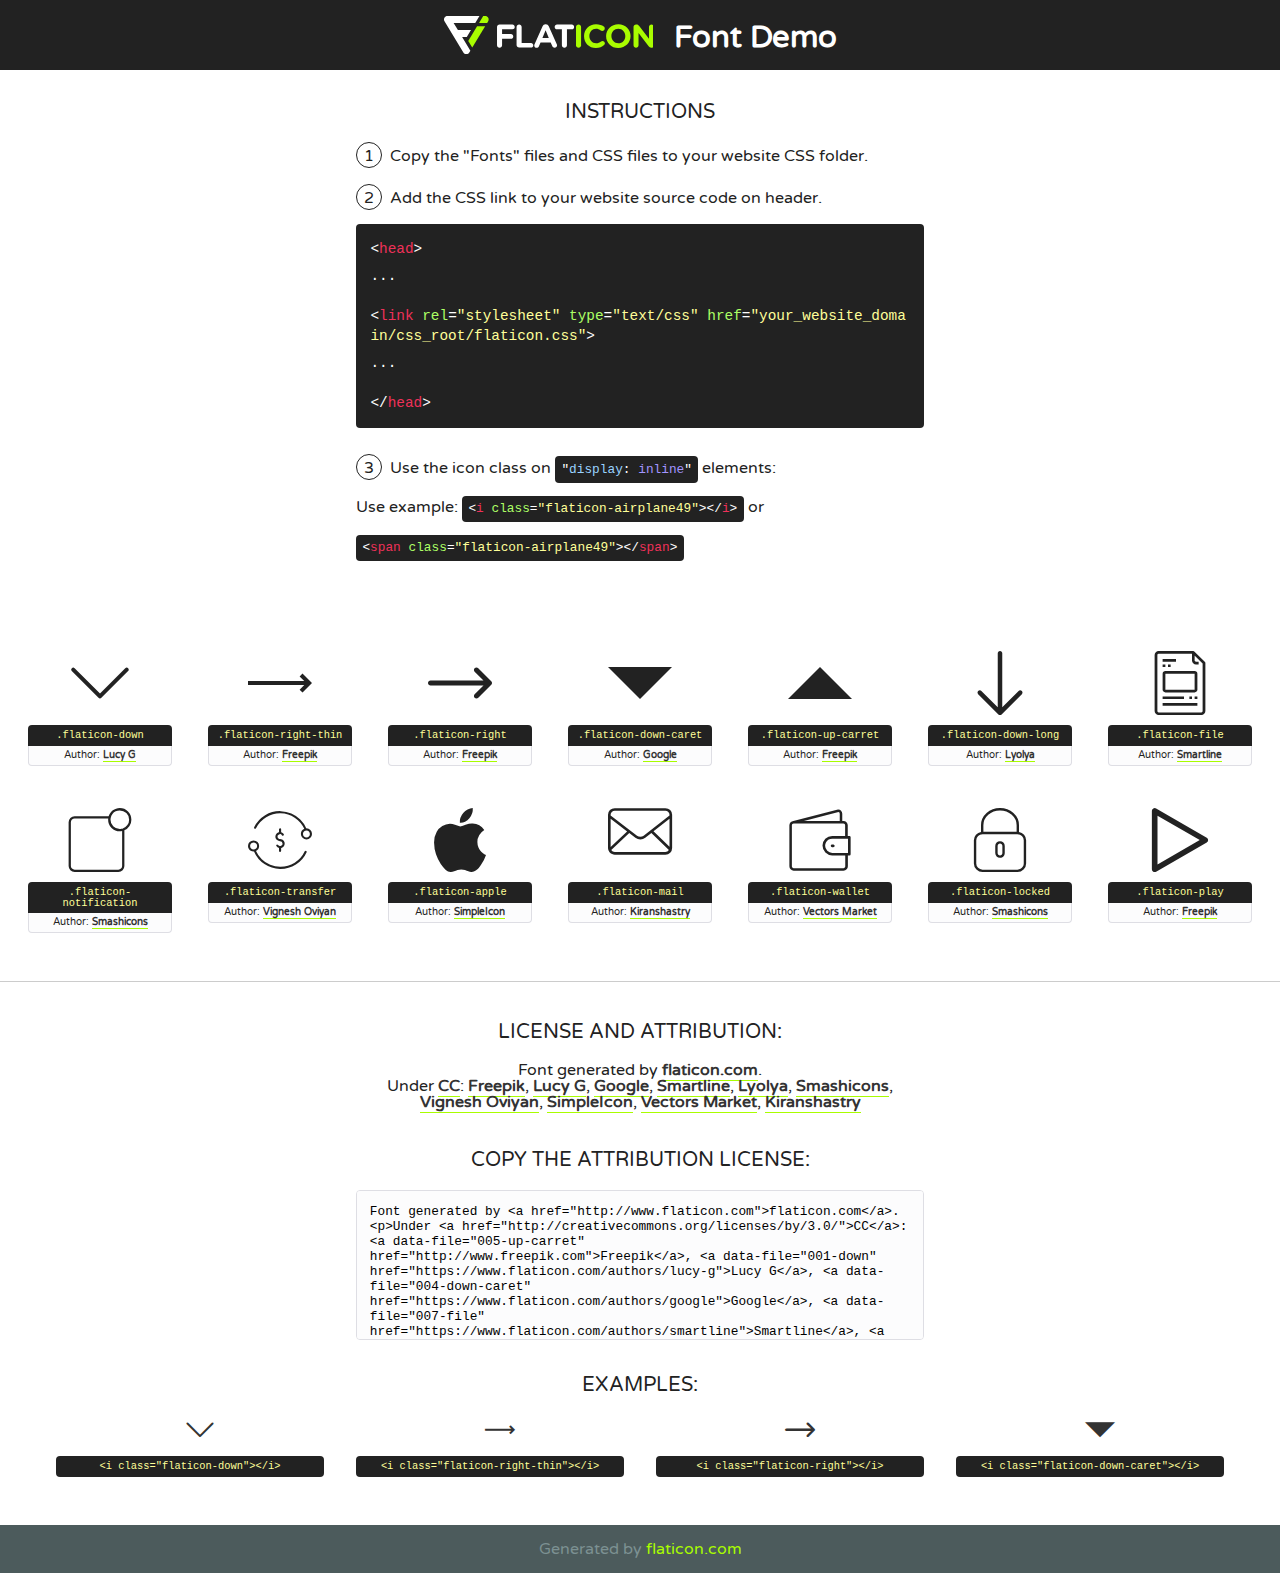
<file: fonts/icon/font/flaticon.html>
<!DOCTYPE html>
<!--
  Flaticon icon font: Flaticon
  Creation date: 02/10/2018 20:17
-->
<html>
<!DOCTYPE html>
<html>

<head>
    <title>Flaticon WebFont</title>
    <link href="http://fonts.googleapis.com/css?family=Varela+Round" rel="stylesheet" type="text/css" />
    <link rel="stylesheet" type="text/css" href="flaticon.css">
    <meta charset="UTF-8">
    <style>
    html, body, div, span, applet, object, iframe,
    h1, h2, h3, h4, h5, h6, p, blockquote, pre,
    a, abbr, acronym, address, big, cite, code,
    del, dfn, em, img, ins, kbd, q, s, samp,
    small, strike, strong, sub, sup, tt, var,
    b, u, i, center,
    dl, dt, dd, ol, ul, li,
    fieldset, form, label, legend,
    table, caption, tbody, tfoot, thead, tr, th, td,
    article, aside, canvas, details, embed, 
    figure, figcaption, footer, header, hgroup, 
    menu, nav, output, ruby, section, summary,
    time, mark, audio, video {
        margin: 0;
        padding: 0;
        border: 0;
        font-size: 100%;
        font: inherit;
        vertical-align: baseline;
    }
    /* HTML5 display-role reset for older browsers */
    article, aside, details, figcaption, figure, 
    footer, header, hgroup, menu, nav, section {
        display: block;
    }
    body {
        line-height: 1;
    }
    ol, ul {
        list-style: none;
    }
    blockquote, q {
        quotes: none;
    }
    blockquote:before, blockquote:after,
    q:before, q:after {
        content: '';
        content: none;
    }
    table {
        border-collapse: collapse;
        border-spacing: 0;
    }
    body {
        font-family: 'Varela Round', Helvetica, Arial, sans-serif;
        font-size: 16px;
        color: #222;
    }
    a {
        color: #333;
        border-bottom: 1px solid #a9fd00;
        font-weight: bold;
        text-decoration: none;
    }
    * {
        -moz-box-sizing: border-box;
        -webkit-box-sizing: border-box;
        box-sizing: border-box;
        margin: 0;
        padding: 0;
    }
    [class^="flaticon-"]:before, [class*=" flaticon-"]:before, [class^="flaticon-"]:after, [class*=" flaticon-"]:after {
        font-family: Flaticon;
        font-size: 30px;
        font-style: normal;
        margin-left: 20px;
        color: #333;
    }
    .wrapper {
        max-width: 600px;
        margin: auto;
        padding: 0 1em;
    }
    .title {
        font-size: 1.25em;
        text-align: center;
        margin-bottom: 1em;
        text-transform: uppercase;
    }
    header {
        text-align: center;
        background-color: #222;
        color: #fff;
        padding: 1em;
    }
    header .logo {
        width: 210px;
        height: 38px;
        display: inline-block;
        vertical-align: middle;
        margin-right: 1em;
        border: none;
    }
    header strong {
        font-size: 1.95em;
        font-weight: bold;
        vertical-align: middle;
        margin-top: 5px;
        display: inline-block;
    }
    .demo {
        margin: 2em auto;
        line-height: 1.25em;
    }
    .demo ul li {
        margin-bottom: 1em;
    }
    .demo ul li .num {
        color: #222;
        border-radius: 20px;
        display: inline-block;
        width: 26px;
        padding: 3px;
        height: 26px;
        text-align: center;
        margin-right: 0.5em;
        border: 1px solid #222;
    }
    .demo ul li code {
        background-color: #222;
        border-radius: 4px;
        padding: 0.25em 0.5em;
        display: inline-block;
        color: #fff;
        font-family: Consolas,Monaco,Lucida Console,Liberation Mono,DejaVu Sans Mono,Bitstream Vera Sans Mono,Courier New, monospace;
        font-weight: lighter;
        margin-top: 1em;
        font-size: 0.8em;
        word-break: break-all;
    }
    .demo ul li code.big {
        padding: 1em;
        font-size: 0.9em;
    }
    .demo ul li code .red {
        color: #EF3159;
    }
    .demo ul li code .green {
        color: #ACFF65;
    }
    .demo ul li code .yellow {
        color: #FFFF99;
    }
    .demo ul li code .blue {
        color: #99D3FF;
    }
    .demo ul li code .purple {
        color: #A295FF;
    }
    .demo ul li code .dots {
        margin-top: 0.5em;
        display: block;
    }
    #glyphs {
        border-bottom: 1px solid #ccc;
        padding: 2em 0;
        text-align: center;
    }
    .glyph {
        display: inline-block;
        width: 9em;
        margin: 1em;
        text-align: center;
        vertical-align: top;
        background: #FFF;
    }
    .glyph .glyph-icon {
        padding: 10px;
        display: block;
        font-family:"Flaticon";
        font-size: 64px;
        line-height: 1;
    }
    .glyph .glyph-icon:before {
        font-size: 64px;
        color: #222;
        margin-left: 0;
    }
    .class-name {
        font-size: 0.65em;
        background-color: #222;
        color: #fff;
        border-radius: 4px 4px 0 0;
        padding: 0.5em;
        color: #FFFF99;
        font-family: Consolas,Monaco,Lucida Console,Liberation Mono,DejaVu Sans Mono,Bitstream Vera Sans Mono,Courier New, monospace;
    }
    .author-name {
        font-size: 0.6em;
        background-color: #fcfcfd;
        border: 1px solid #DEDEE4;
        border-top: 0;
        border-radius: 0 0 4px 4px;
        padding: 0.5em;
    }
    .class-name:last-child {
        font-size: 10px;
        color:#888;
    }
    .class-name:last-child a {
        font-size: 10px;
        color:#555;
    }
    .class-name:last-child a:hover {
        color:#a9fd00;
    }
    .glyph > input {
        display: block;
        width: 100px;
        margin: 5px auto;
        text-align: center;
        font-size: 12px;
        cursor: text;
    }
    .glyph > input.icon-input {
        font-family:"Flaticon";
        font-size: 16px;
        margin-bottom: 10px;
    }
    .attribution .title {
        margin-top: 2em;
    }
    .attribution textarea {
        background-color: #fcfcfd;
        padding: 1em;
        border: none;
        box-shadow: none;
        border: 1px solid #DEDEE4;
        border-radius: 4px;
        resize: none;
        width: 100%;
        height: 150px;
        font-size: 0.8em;
        font-family: Consolas,Monaco,Lucida Console,Liberation Mono,DejaVu Sans Mono,Bitstream Vera Sans Mono,Courier New, monospace;
        -webkit-appearance: none;
    }
    .iconsuse {
        margin: 2em auto;
        text-align: center;
        max-width: 1200px;
    }
    .iconsuse:after {
        content: '';
        display: table;
        clear: both;
    }
    .iconsuse .image {
        float: left;
        width: 25%;
        padding: 0 1em;
    }
    .iconsuse .image p {
        margin-bottom: 1em;
    }
    .iconsuse .image span {
        display: block;
        font-size: 0.65em;
        background-color: #222;
        color: #fff;
        border-radius: 4px;
        padding: 0.5em;
        color: #FFFF99;
        margin-top: 1em;
        font-family: Consolas,Monaco,Lucida Console,Liberation Mono,DejaVu Sans Mono,Bitstream Vera Sans Mono,Courier New, monospace;
    }
    #footer {
        text-align: center;
        background-color: #4C5B5C;
        color: #7c9192;
        padding: 1em;
    }
    #footer a {
        border: none;
        color: #a9fd00;
        font-weight: normal;
    }
    @media (max-width: 960px) {
        .iconsuse .image {
            width: 50%;
        }
    }
    @media (max-width: 560px) {
        .iconsuse .image {
            width: 100%;
        }
    }
    </style>
</head>

<body class="characters-off">

    <header>
        <a href="http://www.flaticon.com" target="_blank" class="logo">
            <svg version="1.1" xmlns="http://www.w3.org/2000/svg" xmlns:xlink="http://www.w3.org/1999/xlink" xmlns:a="http://ns.adobe.com/AdobeSVGViewerExtensions/3.0/" viewBox="0 0 560.875 102.036" enable-background="new 0 0 560.875 102.036" xml:space="preserve">
                <defs>
                </defs>
                <g>
                    <g class="letters">
                        <path fill="#ffffff" d="M141.596,29.675c0-3.777,2.985-6.767,6.764-6.767h34.438c3.426,0,6.15,2.728,6.15,6.15
                        c0,3.43-2.724,6.149-6.15,6.149h-27.674v13.091h23.719c3.429,0,6.151,2.724,6.151,6.15c0,3.43-2.723,6.149-6.151,6.149h-23.719
                        v17.574c0,3.773-2.986,6.761-6.764,6.761c-3.779,0-6.764-2.989-6.764-6.761V29.675z"></path>
                        <path fill="#ffffff" d="M193.844,29.149c0-3.781,2.985-6.767,6.764-6.767c3.776,0,6.763,2.985,6.763,6.767v42.957h25.039
                        c3.426,0,6.149,2.726,6.149,6.153c0,3.425-2.723,6.15-6.149,6.15h-31.802c-3.779,0-6.764-2.986-6.764-6.768V29.149z"></path>
                        <path fill="#ffffff" d="M241.891,75.71l21.438-48.407c1.492-3.341,4.215-5.357,7.906-5.357h0.792
                        c3.686,0,6.323,2.017,7.815,5.357l21.439,48.407c0.436,0.967,0.701,1.845,0.701,2.723c0,3.602-2.809,6.501-6.414,6.501
                        c-3.161,0-5.269-1.845-6.499-4.655l-4.132-9.661h-27.059l-4.301,10.102c-1.144,2.631-3.426,4.214-6.237,4.214
                        c-3.517,0-6.24-2.81-6.24-6.325C241.1,77.64,241.451,76.677,241.891,75.71z M279.932,58.666l-8.521-20.297l-8.526,20.297H279.932
                        z"></path>
                        <path fill="#ffffff" d="M314.864,35.387H301.86c-3.429,0-6.239-2.813-6.239-6.238c0-3.429,2.811-6.24,6.239-6.24h39.533
                        c3.426,0,6.237,2.811,6.237,6.24c0,3.425-2.811,6.238-6.237,6.238h-13.001v42.785c0,3.773-2.99,6.761-6.764,6.761
                        c-3.779,0-6.764-2.989-6.764-6.761V35.387z"></path>
                        <path fill="#A9FD00" d="M352.615,29.149c0-3.781,2.985-6.767,6.767-6.767c3.774,0,6.761,2.985,6.761,6.767v49.024
                        c0,3.773-2.987,6.761-6.761,6.761c-3.781,0-6.767-2.989-6.767-6.761V29.149z"></path>
                        <path fill="#A9FD00" d="M374.132,53.836v-0.179c0-17.481,13.178-31.801,32.065-31.801c9.22,0,15.459,2.458,20.557,6.238
                        c1.402,1.054,2.637,2.985,2.637,5.357c0,3.692-2.985,6.59-6.681,6.59c-1.845,0-3.071-0.702-4.044-1.319
                        c-3.776-2.813-7.729-4.393-12.562-4.393c-10.364,0-17.831,8.611-17.831,19.154v0.173c0,10.542,7.291,19.329,17.831,19.329
                        c5.715,0,9.492-1.756,13.359-4.834c1.049-0.874,2.458-1.491,4.039-1.491c3.429,0,6.325,2.813,6.325,6.236
                        c0,2.106-1.056,3.78-2.282,4.834c-5.539,4.834-12.036,7.733-21.878,7.733C387.572,85.464,374.132,71.493,374.132,53.836z"></path>
                        <path fill="#A9FD00" d="M433.009,53.836v-0.179c0-17.481,13.79-31.801,32.766-31.801c18.981,0,32.592,14.143,32.592,31.628v0.173
                        c0,17.483-13.785,31.807-32.769,31.807C446.625,85.464,433.009,71.32,433.009,53.836z M484.224,53.836v-0.179
                        c0-10.539-7.725-19.326-18.626-19.326c-10.893,0-18.449,8.611-18.449,19.154v0.173c0,10.542,7.73,19.329,18.626,19.329
                        C476.676,72.986,484.224,64.378,484.224,53.836z"></path>
                        <path fill="#A9FD00" d="M506.233,29.321c0-3.774,2.99-6.763,6.767-6.763h1.401c3.252,0,5.183,1.583,7.029,3.953l26.093,34.265
                        V29.059c0-3.692,2.99-6.677,6.681-6.677c3.683,0,6.671,2.985,6.671,6.677v48.934c0,3.78-2.987,6.765-6.764,6.765h-0.436
                        c-3.257,0-5.188-1.581-7.034-3.953l-27.056-35.492v32.944c0,3.687-2.985,6.676-6.678,6.676c-3.683,0-6.673-2.989-6.673-6.676
                        V29.321z"></path>
                    </g>
                    <g class="insignia">
                        <path fill="#ffffff" d="M48.372,56.137h12.517l11.156-18.537H37.186L25.688,18.539h57.825L94.668,0H9.271
                        C5.925,0,2.842,1.801,1.198,4.716c-1.644,2.907-1.593,6.482,0.134,9.343l50.38,83.501c1.678,2.781,4.689,4.476,7.938,4.476
                        c3.246,0,6.257-1.695,7.935-4.476l2.898-4.804L48.372,56.137z"></path>
                        <g class="i">
                            <path fill="#A9FD00" d="M93.575,18.539h0.031v0.004l21.652,0.004l2.705-4.488c1.727-2.861,1.778-6.436,0.133-9.343
                            C116.454,1.801,113.371,0,110.026,0h-5.294L93.575,18.539z"></path>
                            <polygon fill="#A9FD00" points="88.291,27.356 64.725,66.486 75.519,84.404 109.942,27.356"></polygon>
                        </g>
                    </g>
                </g>
            </svg>
        </a>
        <strong>Font Demo</strong>
    </header>


    <section class="demo wrapper">

        <p class="title">Instructions</p>

        <ul>
            <li>
                <span class="num">1</span>Copy the "Fonts" files and CSS files to your website CSS folder.
            </li>
            <li>
                <span class="num">2</span>Add the CSS link to your website source code on header.
                <code class="big">
                    &lt;<span class="red">head</span>&gt;
                    <br/><span class="dots">...</span>
                    <br/>&lt;<span class="red">link</span> <span class="green">rel</span>=<span class="yellow">"stylesheet"</span> <span class="green">type</span>=<span class="yellow">"text/css"</span> <span class="green">href</span>=<span class="yellow">"your_website_domain/css_root/flaticon.css"</span>&gt;
                    <br/><span class="dots">...</span>
                    <br/>&lt;/<span class="red">head</span>&gt;
                </code>
            </li>

            <li>
                <p>
                    <span class="num">3</span>Use the icon class on <code>"<span class="blue">display</span>:<span class="purple"> inline</span>"</code> elements:
                    <br />
                    Use example: <code>&lt;<span class="red">i</span> <span class="green">class</span>=<span class="yellow">&quot;flaticon-airplane49&quot;</span>&gt;&lt;/<span class="red">i</span>&gt;</code> or <code>&lt;<span class="red">span</span> <span class="green">class</span>=<span class="yellow">&quot;flaticon-airplane49&quot;</span>&gt;&lt;/<span class="red">span</span>&gt;</code>
            </li>
        </ul>

    </section>




   <section id="glyphs">          
    
      
        <div class="glyph"><div class="glyph-icon flaticon-down"></div>
            <div class="class-name">.flaticon-down</div>
            <div class="author-name">Author: <a data-file="001-down" href="https://www.flaticon.com/authors/lucy-g">Lucy G</a> </div> 
        </div>        
        
        <div class="glyph"><div class="glyph-icon flaticon-right-thin"></div>
            <div class="class-name">.flaticon-right-thin</div>
            <div class="author-name">Author: <a data-file="002-right-thin" href="http://www.freepik.com">Freepik</a> </div> 
        </div>        
        
        <div class="glyph"><div class="glyph-icon flaticon-right"></div>
            <div class="class-name">.flaticon-right</div>
            <div class="author-name">Author: <a data-file="003-right" href="http://www.freepik.com">Freepik</a> </div> 
        </div>        
        
        <div class="glyph"><div class="glyph-icon flaticon-down-caret"></div>
            <div class="class-name">.flaticon-down-caret</div>
            <div class="author-name">Author: <a data-file="004-down-caret" href="https://www.flaticon.com/authors/google">Google</a> </div> 
        </div>        
        
        <div class="glyph"><div class="glyph-icon flaticon-up-carret"></div>
            <div class="class-name">.flaticon-up-carret</div>
            <div class="author-name">Author: <a data-file="005-up-carret" href="http://www.freepik.com">Freepik</a> </div> 
        </div>        
        
        <div class="glyph"><div class="glyph-icon flaticon-down-long"></div>
            <div class="class-name">.flaticon-down-long</div>
            <div class="author-name">Author: <a data-file="006-down-long" href="https://www.flaticon.com/authors/lyolya">Lyolya</a> </div> 
        </div>        
        
        <div class="glyph"><div class="glyph-icon flaticon-file"></div>
            <div class="class-name">.flaticon-file</div>
            <div class="author-name">Author: <a data-file="007-file" href="https://www.flaticon.com/authors/smartline">Smartline</a> </div> 
        </div>        
        
        <div class="glyph"><div class="glyph-icon flaticon-notification"></div>
            <div class="class-name">.flaticon-notification</div>
            <div class="author-name">Author: <a data-file="008-notification" href="https://www.flaticon.com/authors/smashicons">Smashicons</a> </div> 
        </div>        
        
        <div class="glyph"><div class="glyph-icon flaticon-transfer"></div>
            <div class="class-name">.flaticon-transfer</div>
            <div class="author-name">Author: <a data-file="009-transfer" href="https://www.flaticon.com/authors/vignesh-oviyan">Vignesh Oviyan</a> </div> 
        </div>        
        
        <div class="glyph"><div class="glyph-icon flaticon-apple"></div>
            <div class="class-name">.flaticon-apple</div>
            <div class="author-name">Author: <a data-file="010-apple" href="https://www.flaticon.com/authors/simpleicon">SimpleIcon</a> </div> 
        </div>        
        
        <div class="glyph"><div class="glyph-icon flaticon-mail"></div>
            <div class="class-name">.flaticon-mail</div>
            <div class="author-name">Author: <a data-file="011-mail" href="https://www.flaticon.com/authors/kiranshastry">Kiranshastry</a> </div> 
        </div>        
        
        <div class="glyph"><div class="glyph-icon flaticon-wallet"></div>
            <div class="class-name">.flaticon-wallet</div>
            <div class="author-name">Author: <a data-file="012-wallet" href="https://www.flaticon.com/authors/vectors-market">Vectors Market</a> </div> 
        </div>        
        
        <div class="glyph"><div class="glyph-icon flaticon-locked"></div>
            <div class="class-name">.flaticon-locked</div>
            <div class="author-name">Author: <a data-file="013-locked" href="https://www.flaticon.com/authors/smashicons">Smashicons</a> </div> 
        </div>        
        
        <div class="glyph"><div class="glyph-icon flaticon-play"></div>
            <div class="class-name">.flaticon-play</div>
            <div class="author-name">Author: <a data-file="014-play" href="http://www.freepik.com">Freepik</a> </div> 
        </div>        
        

    </section>



    <section class="attribution wrapper"   style="text-align:center;">

      <div class="title">License and attribution:</div><div class="attrDiv">Font generated by <a href="http://www.flaticon.com">flaticon.com</a>. <div><p>Under <a href="http://creativecommons.org/licenses/by/3.0/">CC</a>: <a data-file="005-up-carret" href="http://www.freepik.com">Freepik</a>, <a data-file="001-down" href="https://www.flaticon.com/authors/lucy-g">Lucy G</a>, <a data-file="004-down-caret" href="https://www.flaticon.com/authors/google">Google</a>, <a data-file="007-file" href="https://www.flaticon.com/authors/smartline">Smartline</a>, <a data-file="006-down-long" href="https://www.flaticon.com/authors/lyolya">Lyolya</a>, <a data-file="013-locked" href="https://www.flaticon.com/authors/smashicons">Smashicons</a>, <a data-file="009-transfer" href="https://www.flaticon.com/authors/vignesh-oviyan">Vignesh Oviyan</a>, <a data-file="010-apple" href="https://www.flaticon.com/authors/simpleicon">SimpleIcon</a>, <a data-file="012-wallet" href="https://www.flaticon.com/authors/vectors-market">Vectors Market</a>, <a data-file="011-mail" href="https://www.flaticon.com/authors/kiranshastry">Kiranshastry</a></p>  </div>
      </div>
      <div class="title">Copy the Attribution License:</div>

    <textarea onclick="this.focus();this.select();">Font generated by &lt;a href=&quot;http://www.flaticon.com&quot;&gt;flaticon.com&lt;/a&gt;. <p>Under <a href="http://creativecommons.org/licenses/by/3.0/">CC</a>: <a data-file="005-up-carret" href="http://www.freepik.com">Freepik</a>, <a data-file="001-down" href="https://www.flaticon.com/authors/lucy-g">Lucy G</a>, <a data-file="004-down-caret" href="https://www.flaticon.com/authors/google">Google</a>, <a data-file="007-file" href="https://www.flaticon.com/authors/smartline">Smartline</a>, <a data-file="006-down-long" href="https://www.flaticon.com/authors/lyolya">Lyolya</a>, <a data-file="013-locked" href="https://www.flaticon.com/authors/smashicons">Smashicons</a>, <a data-file="009-transfer" href="https://www.flaticon.com/authors/vignesh-oviyan">Vignesh Oviyan</a>, <a data-file="010-apple" href="https://www.flaticon.com/authors/simpleicon">SimpleIcon</a>, <a data-file="012-wallet" href="https://www.flaticon.com/authors/vectors-market">Vectors Market</a>, <a data-file="011-mail" href="https://www.flaticon.com/authors/kiranshastry">Kiranshastry</a></p>  
     </textarea>

    </section>

    <section class="iconsuse">

          <div class="title">Examples:</div>            
             
            <div class="image">
                <p>
                    <i class="glyph-icon flaticon-down"></i> 
                    <span>&lt;i class=&quot;flaticon-down&quot;&gt;&lt;/i&gt;</span>
                </p>
            </div>
            
            <div class="image">
                <p>
                    <i class="glyph-icon flaticon-right-thin"></i> 
                    <span>&lt;i class=&quot;flaticon-right-thin&quot;&gt;&lt;/i&gt;</span>
                </p>
            </div>
            
            <div class="image">
                <p>
                    <i class="glyph-icon flaticon-right"></i> 
                    <span>&lt;i class=&quot;flaticon-right&quot;&gt;&lt;/i&gt;</span>
                </p>
            </div>
            
            <div class="image">
                <p>
                    <i class="glyph-icon flaticon-down-caret"></i> 
                    <span>&lt;i class=&quot;flaticon-down-caret&quot;&gt;&lt;/i&gt;</span>
                </p>
            </div>
                       
        </div>
                            
    </section>

<div id="footer">
    <div>Generated by <a href="http://www.flaticon.com">flaticon.com</a>
    </div>
</div>



</body>
</html>
</file>
<file: fonts/icon/font/flaticon.css>
/*
  	Flaticon icon font: Flaticon
  	Creation date: 02/10/2018 20:17
  	*/

@font-face {
  font-family: "Flaticon";
  src: url("./Flaticon.eot");
  src: url("./Flaticon.eot?#iefix") format("embedded-opentype"),
       url("./Flaticon.woff") format("woff"),
       url("./Flaticon.ttf") format("truetype"),
       url("./Flaticon.svg#Flaticon") format("svg");
  font-weight: normal;
  font-style: normal;
}

@media screen and (-webkit-min-device-pixel-ratio:0) {
  @font-face {
    font-family: "Flaticon";
    src: url("./Flaticon.svg#Flaticon") format("svg");
  }
}

[class^="flaticon-"]:before, [class*=" flaticon-"]:before,
[class^="flaticon-"]:after, [class*=" flaticon-"]:after {   
  font-family: Flaticon;
        font-size: inherit;
font-style: normal;
color: inherit;
}

.flaticon-down:before { content: "\f100"; }
.flaticon-right-thin:before { content: "\f101"; }
.flaticon-right:before { content: "\f102"; }
.flaticon-down-caret:before { content: "\f103"; }
.flaticon-up-carret:before { content: "\f104"; }
.flaticon-down-long:before { content: "\f105"; }
.flaticon-file:before { content: "\f106"; }
.flaticon-notification:before { content: "\f107"; }
.flaticon-transfer:before { content: "\f108"; }
.flaticon-apple:before { content: "\f109"; }
.flaticon-mail:before { content: "\f10a"; }
.flaticon-wallet:before { content: "\f10b"; }
.flaticon-locked:before { content: "\f10c"; }
.flaticon-play:before { content: "\f10d"; }
</file>
